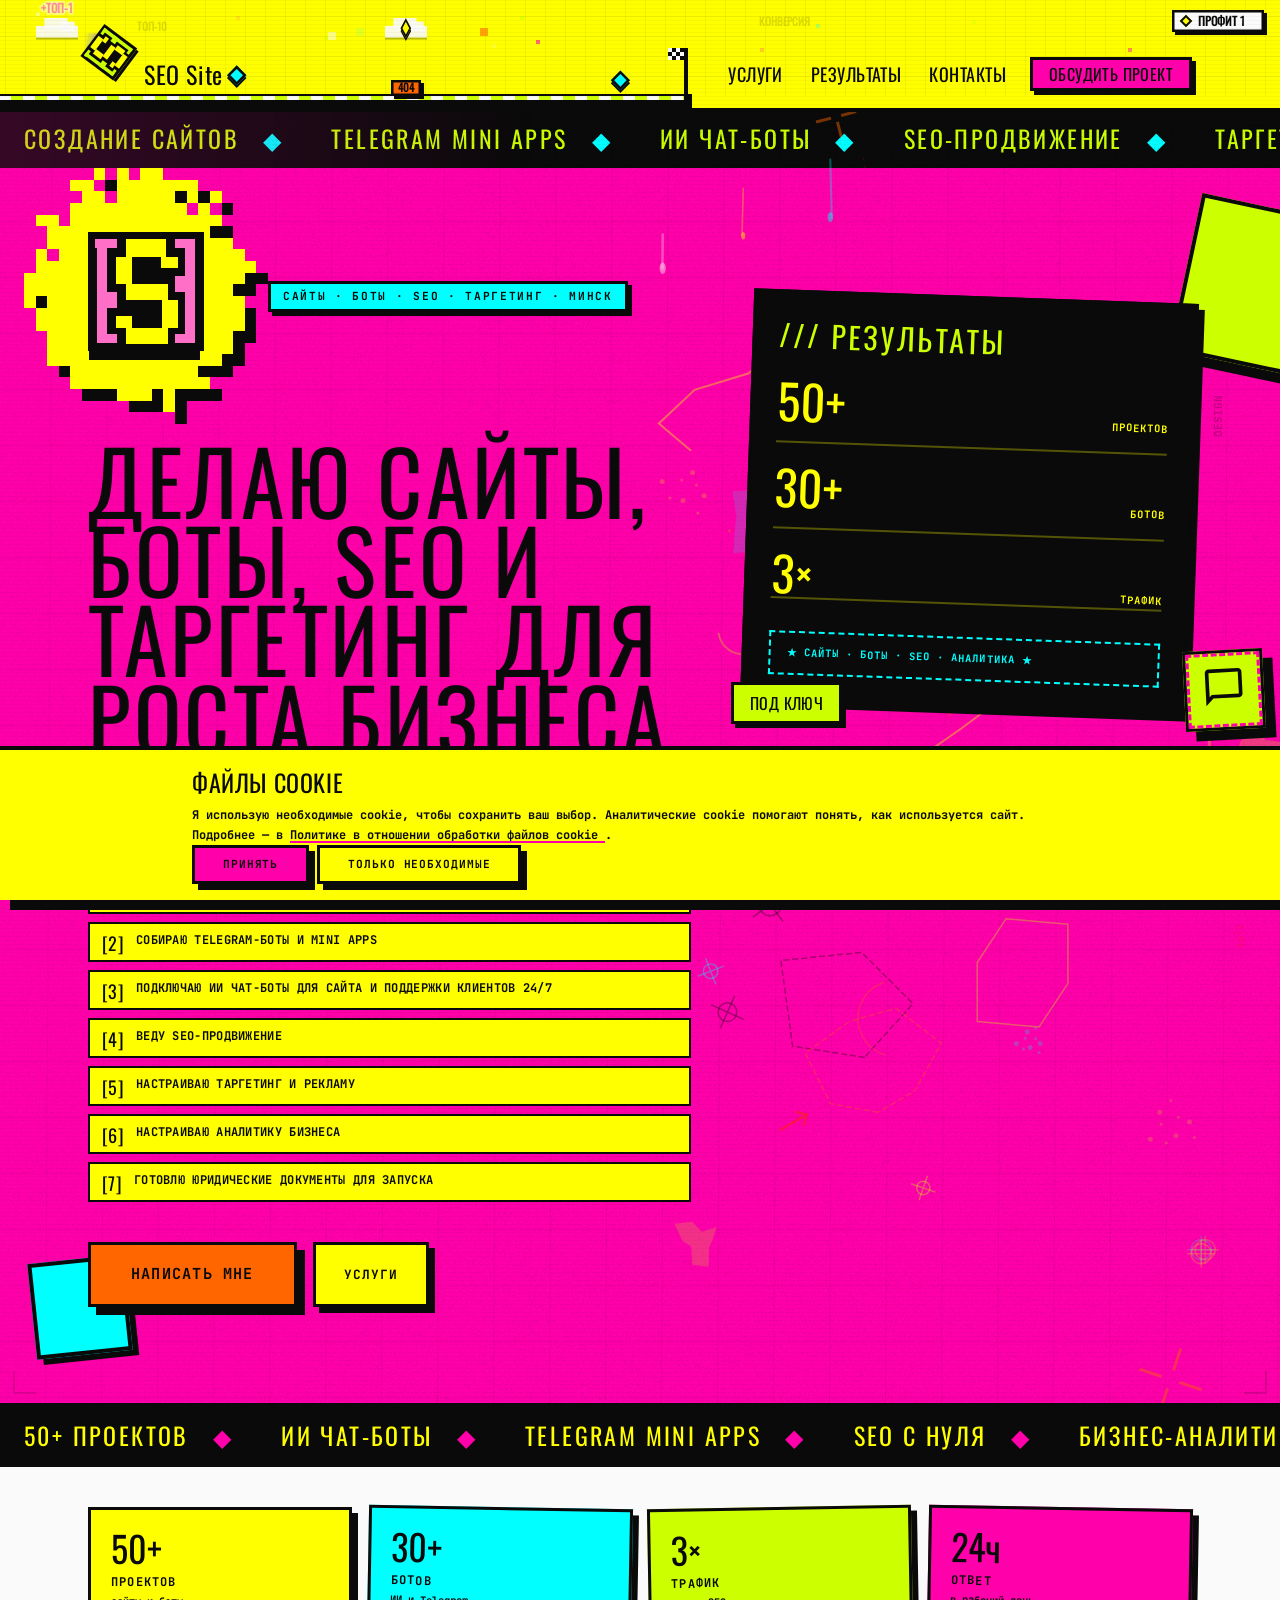
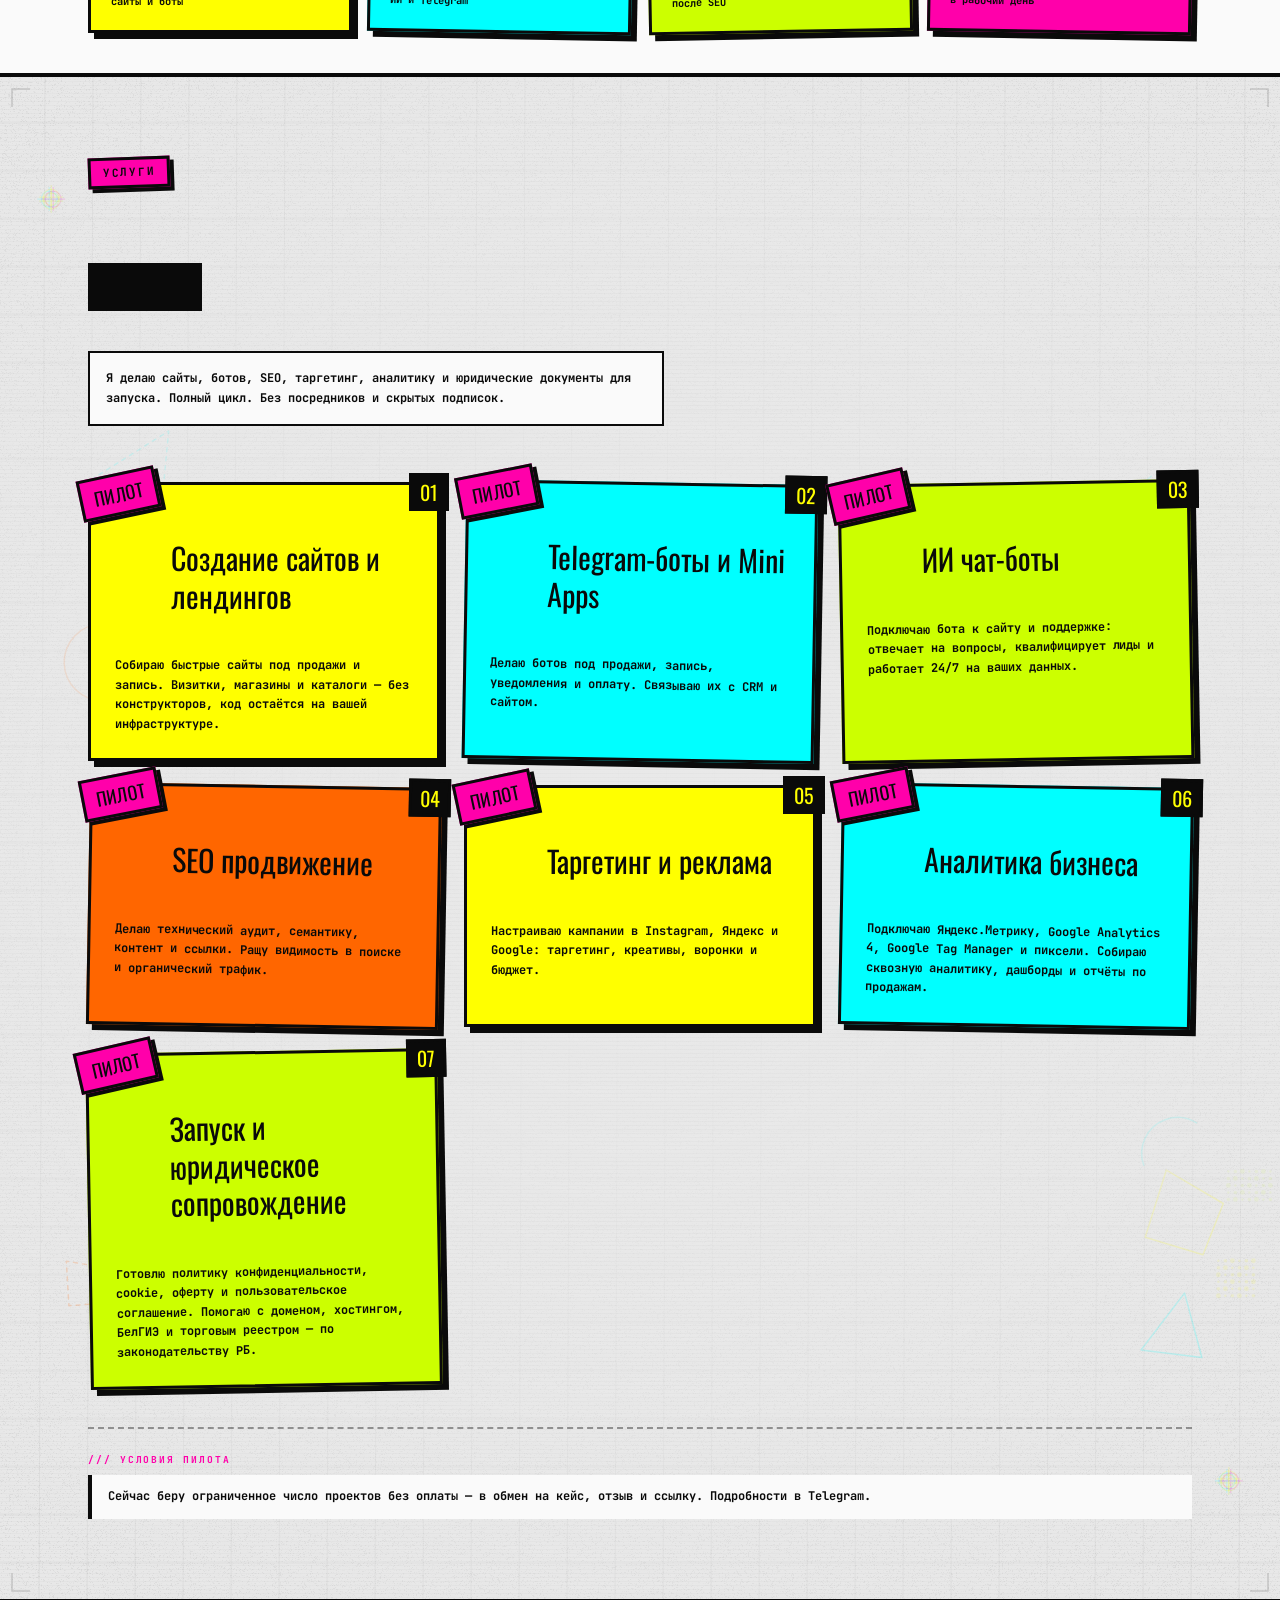
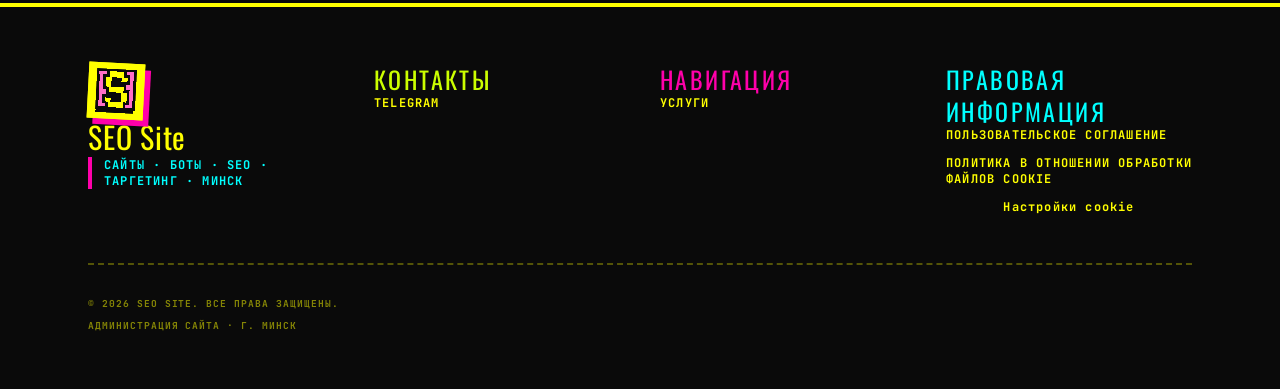
<file: index.html>
<!DOCTYPE html><html lang="ru"> <head><meta charset="UTF-8"><meta name="viewport" content="width=device-width, initial-scale=1.0"><title>SEO Site — я делаю сайты, боты и SEO в Минске</title><meta name="description" content="Я делаю сайты и лендинги в Минске, ИИ чат-боты, Telegram-боты и Mini Apps. Веду SEO-продвижение и аналитику бизнеса под ключ — без конструкторов и скрытых подписок."><link rel="canonical" href="https://seosite.by"><meta name="robots" content="index, follow"><meta name="theme-color" content="#ffff00"><meta property="og:type" content="website"><meta property="og:locale" content="ru_BY"><meta property="og:site_name" content="SEO Site"><meta property="og:url" content="https://seosite.by"><meta property="og:title" content="SEO Site — я делаю сайты, боты и SEO в Минске"><meta property="og:description" content="Я делаю сайты и лендинги в Минске, ИИ чат-боты, Telegram-боты и Mini Apps. Веду SEO-продвижение и аналитику бизнеса под ключ — без конструкторов и скрытых подписок."><meta property="og:image" content="https://seosite.by/og.png"><meta property="og:image:width" content="1200"><meta property="og:image:height" content="630"><meta property="og:image:alt" content="SEO Site — я делаю сайты, боты и SEO в Минске"><meta name="twitter:card" content="summary_large_image"><meta name="twitter:title" content="SEO Site — я делаю сайты, боты и SEO в Минске"><meta name="twitter:description" content="Я делаю сайты и лендинги в Минске, ИИ чат-боты, Telegram-боты и Mini Apps. Веду SEO-продвижение и аналитику бизнеса под ключ — без конструкторов и скрытых подписок."><meta name="twitter:image" content="https://seosite.by/og.png"><link rel="icon" href="/favicon.ico" sizes="any"><link rel="icon" type="image/svg+xml" href="/favicon.svg"><link rel="icon" type="image/png" sizes="32x32" href="/favicon-32.png"><link rel="apple-touch-icon" href="/apple-touch-icon.png"><script type="application/ld+json">{"@context":"https://schema.org","@type":"WebSite","name":"SEO Site","url":"https://seosite.by","description":"Я делаю сайты и лендинги в Минске, ИИ чат-боты, Telegram-боты и Mini Apps. Веду SEO-продвижение и аналитику бизнеса под ключ — без конструкторов и скрытых подписок.","inLanguage":"ru-BY","publisher":{"@type":"Organization","name":"SEO Site","url":"https://seosite.by"}}</script><script type="application/ld+json">{"@context":"https://schema.org","@type":"ProfessionalService","name":"SEO Site","url":"https://seosite.by","description":"Я делаю сайты и лендинги в Минске, ИИ чат-боты, Telegram-боты и Mini Apps. Веду SEO-продвижение и аналитику бизнеса под ключ — без конструкторов и скрытых подписок.","image":"https://seosite.by/og.png","address":{"@type":"PostalAddress","addressLocality":"Минск","addressCountry":"BY"},"areaServed":[{"@type":"City","name":"Минск"},{"@type":"Country","name":"Беларусь"}],"sameAs":["https://t.me/seositeby"],"knowsAbout":["создание сайтов","разработка сайтов","SEO-продвижение","ИИ чат-боты","Telegram-боты","Telegram Mini Apps","сквозная аналитика"],"hasOfferCatalog":{"@type":"OfferCatalog","name":"Услуги SEO Site","itemListElement":[{"@type":"Offer","name":"Создание сайтов и лендингов","description":"Собираю быстрые сайты под продажи и запись. Визитки, магазины и каталоги — без конструкторов, код остаётся на вашей инфраструктуре.","priceCurrency":"BYN","itemOffered":{"@type":"Service","name":"Создание сайтов и лендингов","description":"Собираю быстрые сайты под продажи и запись. Визитки, магазины и каталоги — без конструкторов, код остаётся на вашей инфраструктуре.","provider":{"@type":"ProfessionalService","name":"SEO Site"}}},{"@type":"Offer","name":"Telegram-боты и Mini Apps","description":"Делаю ботов под продажи, запись, уведомления и оплату. Связываю их с CRM и сайтом.","priceCurrency":"BYN","itemOffered":{"@type":"Service","name":"Telegram-боты и Mini Apps","description":"Делаю ботов под продажи, запись, уведомления и оплату. Связываю их с CRM и сайтом.","provider":{"@type":"ProfessionalService","name":"SEO Site"}}},{"@type":"Offer","name":"ИИ чат-боты","description":"Подключаю бота к сайту и поддержке: отвечает на вопросы, квалифицирует лиды и работает 24/7 на ваших данных.","priceCurrency":"BYN","itemOffered":{"@type":"Service","name":"ИИ чат-боты","description":"Подключаю бота к сайту и поддержке: отвечает на вопросы, квалифицирует лиды и работает 24/7 на ваших данных.","provider":{"@type":"ProfessionalService","name":"SEO Site"}}},{"@type":"Offer","name":"SEO продвижение","description":"Делаю технический аудит, семантику, контент и ссылки. Ращу видимость в поиске и органический трафик.","priceCurrency":"BYN","itemOffered":{"@type":"Service","name":"SEO продвижение","description":"Делаю технический аудит, семантику, контент и ссылки. Ращу видимость в поиске и органический трафик.","provider":{"@type":"ProfessionalService","name":"SEO Site"}}},{"@type":"Offer","name":"Таргетинг и реклама","description":"Настраиваю кампании в Instagram, Яндекс и Google: таргетинг, креативы, воронки и бюджет.","priceCurrency":"BYN","itemOffered":{"@type":"Service","name":"Таргетинг и реклама","description":"Настраиваю кампании в Instagram, Яндекс и Google: таргетинг, креативы, воронки и бюджет.","provider":{"@type":"ProfessionalService","name":"SEO Site"}}},{"@type":"Offer","name":"Аналитика бизнеса","description":"Подключаю Яндекс.Метрику, Google Analytics 4, Google Tag Manager и пиксели. Собираю сквозную аналитику, дашборды и отчёты по продажам.","priceCurrency":"BYN","itemOffered":{"@type":"Service","name":"Аналитика бизнеса","description":"Подключаю Яндекс.Метрику, Google Analytics 4, Google Tag Manager и пиксели. Собираю сквозную аналитику, дашборды и отчёты по продажам.","provider":{"@type":"ProfessionalService","name":"SEO Site"}}},{"@type":"Offer","name":"Запуск и юридическое сопровождение","description":"Готовлю политику конфиденциальности, cookie, оферту и пользовательское соглашение. Помогаю с доменом, хостингом, БелГИЭ и торговым реестром — по законодательству РБ.","priceCurrency":"BYN","itemOffered":{"@type":"Service","name":"Запуск и юридическое сопровождение","description":"Готовлю политику конфиденциальности, cookie, оферту и пользовательское соглашение. Помогаю с доменом, хостингом, БелГИЭ и торговым реестром — по законодательству РБ.","provider":{"@type":"ProfessionalService","name":"SEO Site"}}}]}}</script><style>@font-face{font-family:Oswald;font-style:normal;font-display:swap;font-weight:400;src:url(/_astro/oswald-cyrillic-400-normal.Dakd8U79.woff2) format("woff2");unicode-range:U+0301,U+0400-045F,U+0490-0491,U+04B0-04B1,U+2116}@font-face{font-family:Oswald;font-style:normal;font-display:swap;font-weight:400;src:url(/_astro/oswald-latin-400-normal.BAFo8sP8.woff2) format("woff2");unicode-range:U+0000-00FF,U+0131,U+0152-0153,U+02BB-02BC,U+02C6,U+02DA,U+02DC,U+0304,U+0308,U+0329,U+2000-206F,U+20AC,U+2122,U+2191,U+2193,U+2212,U+2215,U+FEFF,U+FFFD}@font-face{font-family:JetBrains Mono;font-style:normal;font-display:swap;font-weight:400;src:url(/_astro/jetbrains-mono-cyrillic-400-normal.BEIGL1Tu.woff2) format("woff2");unicode-range:U+0301,U+0400-045F,U+0490-0491,U+04B0-04B1,U+2116}@font-face{font-family:JetBrains Mono;font-style:normal;font-display:swap;font-weight:400;src:url(/_astro/jetbrains-mono-latin-400-normal.V6pRDFza.woff2) format("woff2");unicode-range:U+0000-00FF,U+0131,U+0152-0153,U+02BB-02BC,U+02C6,U+02DA,U+02DC,U+0304,U+0308,U+0329,U+2000-206F,U+20AC,U+2122,U+2191,U+2193,U+2212,U+2215,U+FEFF,U+FFFD}</style><link rel="preload" href="/_astro/oswald-cyrillic-400-normal.Dakd8U79.woff2" as="font" type="font/woff2" crossorigin><link rel="preload" href="/_astro/oswald-latin-400-normal.BAFo8sP8.woff2" as="font" type="font/woff2" crossorigin><link rel="preload" href="/_astro/jetbrains-mono-cyrillic-400-normal.BEIGL1Tu.woff2" as="font" type="font/woff2" crossorigin><link rel="preload" href="/_astro/jetbrains-mono-latin-400-normal.V6pRDFza.woff2" as="font" type="font/woff2" crossorigin><style>*,:before,:after{--tw-translate-x:0;--tw-translate-y:0;--tw-rotate:0;--tw-skew-x:0;--tw-skew-y:0;--tw-scale-x:1;--tw-scale-y:1;--tw-pan-x: ;--tw-pan-y: ;--tw-pinch-zoom: ;--tw-ring-offset-shadow:0 0 #0000;--tw-ring-shadow:0 0 #0000;--tw-shadow:0 0 #0000;--tw-shadow-colored:0 0 #0000;--tw-contain-size: ;--tw-contain-layout: ;--tw-contain-paint: ;--tw-contain-style: }*,:before,:after{box-sizing:border-box;border-width:0;border-style:solid;border-color:#e5e7eb}:before,:after{--tw-content:""}html{line-height:1.5;-webkit-text-size-adjust:100%;-moz-tab-size:4;-o-tab-size:4;tab-size:4;font-family:JetBrains Mono,Courier New,monospace;font-feature-settings:normal;font-variation-settings:normal;-webkit-tap-highlight-color:transparent}body{margin:0;line-height:inherit}h1{font-size:inherit;font-weight:inherit}a{color:inherit;text-decoration:inherit}button{font-family:inherit;font-feature-settings:inherit;font-variation-settings:inherit;font-size:100%;font-weight:inherit;line-height:inherit;letter-spacing:inherit;color:inherit;margin:0;padding:0}button{text-transform:none}button{-webkit-appearance:button;background-color:transparent;background-image:none}h1,p{margin:0}ul{list-style:none;margin:0;padding:0}button{cursor:pointer}img,canvas{display:block;vertical-align:middle}img{max-width:100%;height:auto}.pointer-events-none{pointer-events:none}.fixed{position:fixed}.absolute{position:absolute}.relative{position:relative}.sticky{position:sticky}.inset-0{inset:0}.-bottom-4{bottom:-1rem}.-left-4{left:-1rem}.-right-16{right:-4rem}.bottom-12{bottom:3rem}.left-8{left:2rem}.top-0{top:0}.top-24{top:6rem}.z-10{z-index:10}.z-50{z-index:50}.z-\[60\]{z-index:60}.mx-auto{margin-left:auto;margin-right:auto}.mb-14{margin-bottom:3.5rem}.ml-auto{margin-left:auto}.mt-0\.5{margin-top:.125rem}.mt-10{margin-top:2.5rem}.mt-6{margin-top:1.5rem}.mt-8{margin-top:2rem}.mt-auto{margin-top:auto}.block{display:block}.flex{display:flex}.grid{display:grid}.hidden{display:none}.h-10{height:2.5rem}.h-11{height:2.75rem}.h-24{height:6rem}.h-40{height:10rem}.h-9{height:2.25rem}.h-\[3px\]{height:3px}.h-full{height:100%}.min-h-\[112px\]{min-height:112px}.w-10{width:2.5rem}.w-11{width:2.75rem}.w-24{width:6rem}.w-4{width:1rem}.w-40{width:10rem}.w-9{width:2.25rem}.w-auto{width:auto}.w-full{width:100%}.max-w-6xl{max-width:72rem}.max-w-lg{max-width:32rem}.max-w-none{max-width:none}.shrink-0{flex-shrink:0}.-rotate-1{--tw-rotate:-1deg;transform:translate(var(--tw-translate-x),var(--tw-translate-y)) rotate(var(--tw-rotate)) skew(var(--tw-skew-x)) skewY(var(--tw-skew-y)) scaleX(var(--tw-scale-x)) scaleY(var(--tw-scale-y))}.-rotate-6{--tw-rotate:-6deg;transform:translate(var(--tw-translate-x),var(--tw-translate-y)) rotate(var(--tw-rotate)) skew(var(--tw-skew-x)) skewY(var(--tw-skew-y)) scaleX(var(--tw-scale-x)) scaleY(var(--tw-scale-y))}.rotate-1{--tw-rotate:1deg;transform:translate(var(--tw-translate-x),var(--tw-translate-y)) rotate(var(--tw-rotate)) skew(var(--tw-skew-x)) skewY(var(--tw-skew-y)) scaleX(var(--tw-scale-x)) scaleY(var(--tw-scale-y))}.rotate-12{--tw-rotate:12deg;transform:translate(var(--tw-translate-x),var(--tw-translate-y)) rotate(var(--tw-rotate)) skew(var(--tw-skew-x)) skewY(var(--tw-skew-y)) scaleX(var(--tw-scale-x)) scaleY(var(--tw-scale-y))}.rotate-2{--tw-rotate:2deg;transform:translate(var(--tw-translate-x),var(--tw-translate-y)) rotate(var(--tw-rotate)) skew(var(--tw-skew-x)) skewY(var(--tw-skew-y)) scaleX(var(--tw-scale-x)) scaleY(var(--tw-scale-y))}.touch-manipulation{touch-action:manipulation}.flex-col{flex-direction:column}.flex-wrap{flex-wrap:wrap}.items-start{align-items:flex-start}.items-end{align-items:flex-end}.items-center{align-items:center}.justify-center{justify-content:center}.justify-between{justify-content:space-between}.gap-0{gap:0px}.gap-1{gap:.25rem}.gap-10{gap:2.5rem}.gap-16{gap:4rem}.gap-2{gap:.5rem}.gap-3{gap:.75rem}.gap-4{gap:1rem}.gap-6{gap:1.5rem}.gap-\[5px\]{gap:5px}.space-y-2>:not([hidden])~:not([hidden]){--tw-space-y-reverse:0;margin-top:calc(.5rem * calc(1 - var(--tw-space-y-reverse)));margin-bottom:calc(.5rem * var(--tw-space-y-reverse))}.space-y-4>:not([hidden])~:not([hidden]){--tw-space-y-reverse:0;margin-top:calc(1rem * calc(1 - var(--tw-space-y-reverse)));margin-bottom:calc(1rem * var(--tw-space-y-reverse))}.space-y-5>:not([hidden])~:not([hidden]){--tw-space-y-reverse:0;margin-top:calc(1.25rem * calc(1 - var(--tw-space-y-reverse)));margin-bottom:calc(1.25rem * var(--tw-space-y-reverse))}.overflow-hidden{overflow:hidden}.border-0{border-width:0px}.border-2{border-width:2px}.border-3{border-width:3px}.border-4{border-width:4px}.border-b-2{border-bottom-width:2px}.border-b-4{border-bottom-width:4px}.border-l-4{border-left-width:4px}.border-dashed{border-style:dashed}.border-acid-cyan{--tw-border-opacity:1;border-color:rgb(0 255 255 / var(--tw-border-opacity, 1))}.border-acid-yellow\/30{border-color:#ffff004d}.border-brutal-black{--tw-border-opacity:1;border-color:rgb(10 10 10 / var(--tw-border-opacity, 1))}.border-transparent{border-color:transparent}.\!bg-acid-cyan{--tw-bg-opacity:1 !important;background-color:rgb(0 255 255 / var(--tw-bg-opacity, 1))!important}.bg-acid-cyan{--tw-bg-opacity:1;background-color:rgb(0 255 255 / var(--tw-bg-opacity, 1))}.bg-acid-lime{--tw-bg-opacity:1;background-color:rgb(204 255 0 / var(--tw-bg-opacity, 1))}.bg-acid-pink{--tw-bg-opacity:1;background-color:rgb(255 0 170 / var(--tw-bg-opacity, 1))}.bg-acid-yellow{--tw-bg-opacity:1;background-color:rgb(255 255 0 / var(--tw-bg-opacity, 1))}.bg-brutal-black{--tw-bg-opacity:1;background-color:rgb(10 10 10 / var(--tw-bg-opacity, 1))}.bg-brutal-white{--tw-bg-opacity:1;background-color:rgb(250 250 250 / var(--tw-bg-opacity, 1))}.bg-brutal-white\/60{background-color:#fafafa99}.p-6{padding:1.5rem}.px-2\.5{padding-left:.625rem;padding-right:.625rem}.px-3{padding-left:.75rem;padding-right:.75rem}.px-4{padding-left:1rem;padding-right:1rem}.px-5{padding-left:1.25rem;padding-right:1.25rem}.px-6{padding-left:1.5rem;padding-right:1.5rem}.py-1{padding-top:.25rem;padding-bottom:.25rem}.py-1\.5{padding-top:.375rem;padding-bottom:.375rem}.py-2{padding-top:.5rem;padding-bottom:.5rem}.py-2\.5{padding-top:.625rem;padding-bottom:.625rem}.py-3{padding-top:.75rem;padding-bottom:.75rem}.py-4{padding-top:1rem;padding-bottom:1rem}.pb-0{padding-bottom:0}.pb-10{padding-bottom:2.5rem}.pb-14{padding-bottom:3.5rem}.pb-3{padding-bottom:.75rem}.pb-4{padding-bottom:1rem}.pl-4{padding-left:1rem}.pt-20{padding-top:5rem}.pt-6{padding-top:1.5rem}.pt-8{padding-top:2rem}.font-display{font-family:Oswald,Impact,sans-serif}.text-2xl{font-size:1.5rem;line-height:2rem}.text-3xl{font-size:1.875rem;line-height:2.25rem}.text-4xl{font-size:2.25rem;line-height:2.5rem}.text-5xl{font-size:3rem;line-height:1}.text-\[0\.65rem\]{font-size:.65rem}.text-\[clamp\(3rem\,8vw\,5\.5rem\)\]{font-size:clamp(3rem,8vw,5.5rem)}.text-base{font-size:1rem;line-height:1.5rem}.text-lg{font-size:1.125rem;line-height:1.75rem}.text-sm{font-size:.875rem;line-height:1.25rem}.text-xl{font-size:1.25rem;line-height:1.75rem}.text-xs{font-size:.75rem;line-height:1rem}.font-bold{font-weight:700}.uppercase{text-transform:uppercase}.leading-\[0\.9\]{line-height:.9}.leading-none{line-height:1}.leading-relaxed{line-height:1.625}.tracking-wide{letter-spacing:.025em}.tracking-widest{letter-spacing:.1em}.text-acid-cyan{color:#0ff}.text-acid-lime{color:#cf0}.text-acid-yellow{color:#ff0}.text-brutal-black{color:#0a0a0a}.shadow-brutal{--tw-shadow:6px 6px 0 0 #0A0A0A;--tw-shadow-colored:6px 6px 0 0 var(--tw-shadow-color);box-shadow:var(--tw-ring-offset-shadow, 0 0 #0000),var(--tw-ring-shadow, 0 0 #0000),var(--tw-shadow)}.shadow-brutal-lg{--tw-shadow:10px 10px 0 0 #0A0A0A;--tw-shadow-colored:10px 10px 0 0 var(--tw-shadow-color);box-shadow:var(--tw-ring-offset-shadow, 0 0 #0000),var(--tw-ring-shadow, 0 0 #0000),var(--tw-shadow)}.shadow-brutal-sm{--tw-shadow:4px 4px 0 0 #0A0A0A;--tw-shadow-colored:4px 4px 0 0 var(--tw-shadow-color);box-shadow:var(--tw-ring-offset-shadow, 0 0 #0000),var(--tw-ring-shadow, 0 0 #0000),var(--tw-shadow)}.transition-colors{transition-property:color,background-color,border-color,text-decoration-color,fill,stroke;transition-timing-function:cubic-bezier(.4,0,.2,1);transition-duration:.15s}.transition-transform{transition-property:transform;transition-timing-function:cubic-bezier(.4,0,.2,1);transition-duration:.15s}.hover\:-translate-y-0\.5:hover{--tw-translate-y:-.125rem;transform:translate(var(--tw-translate-x),var(--tw-translate-y)) rotate(var(--tw-rotate)) skew(var(--tw-skew-x)) skewY(var(--tw-skew-y)) scaleX(var(--tw-scale-x)) scaleY(var(--tw-scale-y))}.hover\:border-brutal-black:hover{--tw-border-opacity:1;border-color:rgb(10 10 10 / var(--tw-border-opacity, 1))}.hover\:bg-brutal-white:hover{--tw-bg-opacity:1;background-color:rgb(250 250 250 / var(--tw-bg-opacity, 1))}@media(min-width:640px){.sm\:-mt-8{margin-top:-2rem}.sm\:block{display:block}.sm\:h-28{height:7rem}.sm\:gap-3{gap:.75rem}.sm\:p-8{padding:2rem}.sm\:px-6{padding-left:1.5rem;padding-right:1.5rem}.sm\:py-20{padding-top:5rem;padding-bottom:5rem}.sm\:text-2xl{font-size:1.5rem;line-height:2rem}.sm\:text-base{font-size:1rem;line-height:1.5rem}}@media(min-width:768px){.md\:flex{display:flex}.md\:hidden{display:none}}@media(min-width:1024px){.lg\:mb-20{margin-bottom:5rem}.lg\:mt-8{margin-top:2rem}.lg\:block{display:block}.lg\:h-32{height:8rem}.lg\:grid-cols-\[1\.15fr_0\.85fr\]{grid-template-columns:1.15fr .85fr}.lg\:gap-14{gap:3.5rem}.lg\:py-24{padding-top:6rem;padding-bottom:6rem}}html{scroll-padding-top:var(--header-offset, 4.5rem)}body{cursor:url(/cursors/cursor-default.svg) 6 3,default;background-image:linear-gradient(#0a0a0a12 1px,transparent 1px),linear-gradient(90deg,#0a0a0a12 1px,transparent 1px);background-size:32px 32px}a,button{cursor:url(/cursors/cursor-pointer.svg) 6 3,pointer}h1{font-family:Oswald,Impact,sans-serif;font-weight:400;letter-spacing:.04em;text-transform:uppercase}.font-display{font-weight:400}.section-tag{display:inline-block;border:3px solid #0a0a0a;background:#ff0;padding:.25rem .75rem;font-size:.7rem;font-weight:700;text-transform:uppercase;letter-spacing:.15em;box-shadow:4px 4px #0a0a0a;transform:rotate(-2deg)}.btn-brutal{display:inline-flex;align-items:center;justify-content:center;gap:.5rem;border:3px solid #0a0a0a;background:#f0a;padding:.875rem 1.75rem;font-size:.8rem;font-weight:700;text-transform:uppercase;letter-spacing:.08em;color:#0a0a0a;box-shadow:6px 6px #0a0a0a;transition:transform .1s ease,box-shadow .1s ease;cursor:url(/cursors/cursor-pointer.svg) 6 3,pointer}@media(hover:hover)and (pointer:fine){.btn-brutal:hover{transform:translate(3px,3px);box-shadow:3px 3px #0a0a0a}}.btn-brutal:focus-visible{outline:3px dashed #00ffff;outline-offset:4px}.btn-brutal-outline{display:inline-flex;align-items:center;justify-content:center;gap:.5rem;border:3px solid #0a0a0a;background:#ff0;padding:.875rem 1.75rem;font-size:.8rem;font-weight:700;text-transform:uppercase;letter-spacing:.08em;color:#0a0a0a;box-shadow:6px 6px #0a0a0a;transition:transform .1s ease,box-shadow .1s ease;cursor:url(/cursors/cursor-pointer.svg) 6 3,pointer}@media(hover:hover)and (pointer:fine){.btn-brutal-outline:hover{background:#cf0;transform:translate(3px,3px);box-shadow:3px 3px #0a0a0a}}.btn-brutal-outline:focus-visible{outline:3px dashed #ff00aa;outline-offset:4px}.brutal-card{border:3px solid #0a0a0a;box-shadow:6px 6px #0a0a0a}.marquee-track-reverse{display:flex;width:-moz-max-content;width:max-content;animation:marquee-reverse 18s linear infinite}@keyframes marquee-reverse{0%{transform:translate(-50%)}to{transform:translate(0)}}@media(prefers-reduced-motion:reduce){body{cursor:auto}.marquee-track-reverse{animation:none}.btn-brutal:hover,.btn-brutal-outline:hover{transform:none;box-shadow:6px 6px #0a0a0a}}#header-logo-mark{transition:opacity .6s ease}@media(prefers-reduced-motion:reduce){#header-logo-mark{transition:none}}.hero-enter[data-astro-cid-bbe6dxrz]{opacity:0;transform:translateY(20px) rotate(-2deg);animation:hero-pop .5s cubic-bezier(.68,-.55,.27,1.55) forwards;animation-delay:var(--delay, 0ms)}@keyframes hero-pop{to{opacity:1;transform:translateY(0) rotate(0)}}.hero-cta[data-astro-cid-bbe6dxrz]{background:#f60;padding:1.125rem 2.5rem;font-size:.95rem;box-shadow:8px 8px #0a0a0a;animation:hero-cta-wiggle 3.5s ease-in-out infinite}@media(hover:hover)and (pointer:fine){.hero-cta[data-astro-cid-bbe6dxrz]:hover{animation-play-state:paused;transform:translate(3px,3px);box-shadow:5px 5px #0a0a0a}}@keyframes hero-cta-wiggle{0%,82%,to{transform:rotate(0)}84%{transform:rotate(-4deg) translate(-3px)}86%{transform:rotate(4deg) translate(3px)}88%{transform:rotate(-3deg) translate(-2px)}90%{transform:rotate(3deg) translate(2px)}92%{transform:rotate(-2deg)}94%{transform:rotate(2deg)}}@media(prefers-reduced-motion:reduce){.hero-enter[data-astro-cid-bbe6dxrz]{opacity:1;transform:none;animation:none}.hero-cta[data-astro-cid-bbe6dxrz]{animation:none}}</style><link rel="preload" href="/_astro/cookies.HTUyY1E0.css" onload="this.onload=null;this.rel='stylesheet'" as="style"><noscript><link rel="stylesheet" href="/_astro/cookies.HTUyY1E0.css"></noscript>
</head> <body class="min-h-screen bg-brutal-gray font-sans text-brutal-black antialiased">  <header class="header-pending relative sticky top-0 z-50 flex min-h-[112px] items-end overflow-hidden border-b-4 border-brutal-black bg-acid-yellow" id="site-header" data-beasties-container> <canvas id="header-canvas" class="pointer-events-none absolute inset-0 h-full w-full" aria-hidden="true"></canvas> <div class="relative z-10 mx-auto flex w-full max-w-6xl items-center px-4 pb-3 pt-8 sm:px-6"> <a href="/" class="group flex items-center gap-3"> <span id="header-logo-mark" class="flex h-11 w-11 shrink-0 items-center justify-center" aria-hidden="true"> <!-- статичный логотип виден сразу; когда игра проявилась, её персонаж рисуется на этом месте --> <img src="/logo.svg" alt width="40" height="44" class="h-11 w-auto" decoding="async"> </span> <span class="font-display text-xl leading-none tracking-wide text-brutal-black sm:text-2xl">SEO Site</span> </a> <!-- навигация: игра в шапке заканчивается перед этим блоком (см. trackEnd в header-canvas.ts) --> <nav id="site-nav" class="ml-auto flex items-center gap-2 pl-4 sm:gap-3" aria-label="Основная навигация"> <ul class="hidden items-center gap-1 md:flex"> <li> <a href="/#services" class="block border-2 border-transparent px-2.5 py-1 font-display text-lg uppercase leading-none tracking-wide text-brutal-black transition-colors hover:border-brutal-black hover:bg-brutal-white"> Услуги </a> </li><li> <a href="/#results" class="block border-2 border-transparent px-2.5 py-1 font-display text-lg uppercase leading-none tracking-wide text-brutal-black transition-colors hover:border-brutal-black hover:bg-brutal-white"> Результаты </a> </li><li> <a href="/#contacts" class="block border-2 border-transparent px-2.5 py-1 font-display text-lg uppercase leading-none tracking-wide text-brutal-black transition-colors hover:border-brutal-black hover:bg-brutal-white"> Контакты </a> </li> </ul> <a href="https://t.me/seositeby" target="_blank" rel="noopener noreferrer" class="hidden border-3 border-brutal-black bg-acid-pink px-4 py-1.5 font-display text-base uppercase leading-none tracking-wide text-brutal-black shadow-brutal-sm transition-transform hover:-translate-y-0.5 sm:block">
Обсудить проект
</a> <button type="button" id="nav-toggle" class="flex h-9 w-9 flex-col items-center justify-center gap-[5px] border-3 border-brutal-black bg-brutal-white shadow-brutal-sm md:hidden" aria-label="Открыть меню" aria-expanded="false" aria-controls="mobile-nav"> <span class="block h-[3px] w-4 bg-brutal-black"></span> <span class="block h-[3px] w-4 bg-brutal-black"></span> <span class="block h-[3px] w-4 bg-brutal-black"></span> </button> </nav> </div> <!-- мобильное меню на весь экран --> <div id="mobile-nav" class="fixed inset-0 z-[60] hidden flex-col bg-acid-yellow px-6 pb-10 pt-6 md:hidden" role="dialog" aria-modal="true" aria-label="Меню"> <div class="flex items-center justify-between border-b-4 border-brutal-black pb-4"> <span class="font-display text-2xl uppercase tracking-wide">Меню</span> <button type="button" id="nav-close" class="flex h-10 w-10 items-center justify-center border-3 border-brutal-black bg-brutal-white font-display text-2xl leading-none shadow-brutal-sm" aria-label="Закрыть меню">
✕
</button> </div> <ul class="mt-8 space-y-4"> <li> <a href="/#services" data-nav-link class="block border-4 border-brutal-black px-5 py-4 font-display text-4xl uppercase leading-none shadow-brutal bg-acid-cyan -rotate-1"> Услуги </a> </li><li> <a href="/#results" data-nav-link class="block border-4 border-brutal-black px-5 py-4 font-display text-4xl uppercase leading-none shadow-brutal bg-acid-lime rotate-1"> Результаты </a> </li><li> <a href="/#contacts" data-nav-link class="block border-4 border-brutal-black px-5 py-4 font-display text-4xl uppercase leading-none shadow-brutal bg-acid-pink -rotate-1"> Контакты </a> </li> </ul> <a href="https://t.me/seositeby" target="_blank" rel="noopener noreferrer" class="mt-auto block border-4 border-brutal-black bg-brutal-black px-5 py-4 text-center font-display text-2xl uppercase text-acid-yellow shadow-brutal">
Обсудить проект в Telegram
</a> </div> </header> <script type="module">const n=document.getElementById("nav-toggle"),l=document.getElementById("nav-close"),t=document.getElementById("mobile-nav");function s(e){!t||!n||(t.classList.toggle("hidden",!e),t.classList.toggle("flex",e),n.setAttribute("aria-expanded",String(e)),document.documentElement.style.overflow=e?"hidden":"",document.documentElement.classList.toggle("nav-open",e),e?l?.focus():n.focus())}n?.addEventListener("click",()=>s(!0));l?.addEventListener("click",()=>s(!1));t?.querySelectorAll("[data-nav-link]").forEach(e=>e.addEventListener("click",()=>s(!1)));document.addEventListener("keydown",e=>{e.key==="Escape"&&t&&!t.classList.contains("hidden")&&s(!1)});</script>  <main> <section class="relative overflow-hidden border-b-4 border-brutal-black bg-acid-pink text-brutal-black" data-beasties-container data-astro-cid-bbe6dxrz> <div class="overflow-hidden border-b-4 border-brutal-black bg-brutal-black py-2.5" data-astro-cid-bbe6dxrz> <div class="marquee-track-reverse gap-0" data-astro-cid-bbe6dxrz> <span class="flex shrink-0 items-center gap-6 px-6 font-display text-xl tracking-widest text-acid-lime sm:text-2xl" data-astro-cid-bbe6dxrz> СОЗДАНИЕ САЙТОВ <span class="text-acid-cyan" data-astro-cid-bbe6dxrz>◆</span> </span><span class="flex shrink-0 items-center gap-6 px-6 font-display text-xl tracking-widest text-acid-lime sm:text-2xl" data-astro-cid-bbe6dxrz> TELEGRAM MINI APPS <span class="text-acid-cyan" data-astro-cid-bbe6dxrz>◆</span> </span><span class="flex shrink-0 items-center gap-6 px-6 font-display text-xl tracking-widest text-acid-lime sm:text-2xl" data-astro-cid-bbe6dxrz> ИИ ЧАТ-БОТЫ <span class="text-acid-cyan" data-astro-cid-bbe6dxrz>◆</span> </span><span class="flex shrink-0 items-center gap-6 px-6 font-display text-xl tracking-widest text-acid-lime sm:text-2xl" data-astro-cid-bbe6dxrz> SEO-ПРОДВИЖЕНИЕ <span class="text-acid-cyan" data-astro-cid-bbe6dxrz>◆</span> </span><span class="flex shrink-0 items-center gap-6 px-6 font-display text-xl tracking-widest text-acid-lime sm:text-2xl" data-astro-cid-bbe6dxrz> ТАРГЕТИНГ И РЕКЛАМА <span class="text-acid-cyan" data-astro-cid-bbe6dxrz>◆</span> </span><span class="flex shrink-0 items-center gap-6 px-6 font-display text-xl tracking-widest text-acid-lime sm:text-2xl" data-astro-cid-bbe6dxrz> БИЗНЕС-АНАЛИТИКА <span class="text-acid-cyan" data-astro-cid-bbe6dxrz>◆</span> </span><span class="flex shrink-0 items-center gap-6 px-6 font-display text-xl tracking-widest text-acid-lime sm:text-2xl" data-astro-cid-bbe6dxrz> БЕЗ ПОДПИСОК <span class="text-acid-cyan" data-astro-cid-bbe6dxrz>◆</span> </span><span class="flex shrink-0 items-center gap-6 px-6 font-display text-xl tracking-widest text-acid-lime sm:text-2xl" data-astro-cid-bbe6dxrz> СВОЙ КОД <span class="text-acid-cyan" data-astro-cid-bbe6dxrz>◆</span> </span><span class="flex shrink-0 items-center gap-6 px-6 font-display text-xl tracking-widest text-acid-lime sm:text-2xl" data-astro-cid-bbe6dxrz> МИНСК · БЕЛАРУСЬ <span class="text-acid-cyan" data-astro-cid-bbe6dxrz>◆</span> </span><span class="flex shrink-0 items-center gap-6 px-6 font-display text-xl tracking-widest text-acid-lime sm:text-2xl" data-astro-cid-bbe6dxrz> СОЗДАНИЕ САЙТОВ <span class="text-acid-cyan" data-astro-cid-bbe6dxrz>◆</span> </span><span class="flex shrink-0 items-center gap-6 px-6 font-display text-xl tracking-widest text-acid-lime sm:text-2xl" data-astro-cid-bbe6dxrz> TELEGRAM MINI APPS <span class="text-acid-cyan" data-astro-cid-bbe6dxrz>◆</span> </span><span class="flex shrink-0 items-center gap-6 px-6 font-display text-xl tracking-widest text-acid-lime sm:text-2xl" data-astro-cid-bbe6dxrz> ИИ ЧАТ-БОТЫ <span class="text-acid-cyan" data-astro-cid-bbe6dxrz>◆</span> </span><span class="flex shrink-0 items-center gap-6 px-6 font-display text-xl tracking-widest text-acid-lime sm:text-2xl" data-astro-cid-bbe6dxrz> SEO-ПРОДВИЖЕНИЕ <span class="text-acid-cyan" data-astro-cid-bbe6dxrz>◆</span> </span><span class="flex shrink-0 items-center gap-6 px-6 font-display text-xl tracking-widest text-acid-lime sm:text-2xl" data-astro-cid-bbe6dxrz> ТАРГЕТИНГ И РЕКЛАМА <span class="text-acid-cyan" data-astro-cid-bbe6dxrz>◆</span> </span><span class="flex shrink-0 items-center gap-6 px-6 font-display text-xl tracking-widest text-acid-lime sm:text-2xl" data-astro-cid-bbe6dxrz> БИЗНЕС-АНАЛИТИКА <span class="text-acid-cyan" data-astro-cid-bbe6dxrz>◆</span> </span><span class="flex shrink-0 items-center gap-6 px-6 font-display text-xl tracking-widest text-acid-lime sm:text-2xl" data-astro-cid-bbe6dxrz> БЕЗ ПОДПИСОК <span class="text-acid-cyan" data-astro-cid-bbe6dxrz>◆</span> </span><span class="flex shrink-0 items-center gap-6 px-6 font-display text-xl tracking-widest text-acid-lime sm:text-2xl" data-astro-cid-bbe6dxrz> СВОЙ КОД <span class="text-acid-cyan" data-astro-cid-bbe6dxrz>◆</span> </span><span class="flex shrink-0 items-center gap-6 px-6 font-display text-xl tracking-widest text-acid-lime sm:text-2xl" data-astro-cid-bbe6dxrz> МИНСК · БЕЛАРУСЬ <span class="text-acid-cyan" data-astro-cid-bbe6dxrz>◆</span> </span> </div> </div> <canvas id="hero-canvas" class="pointer-events-none absolute inset-0 h-full w-full" aria-hidden="true"></canvas> <div class="pointer-events-none absolute -right-16 top-24 hidden h-40 w-40 rotate-12 border-4 border-brutal-black bg-acid-lime shadow-brutal-lg lg:block" data-astro-cid-bbe6dxrz></div> <div class="pointer-events-none absolute bottom-12 left-8 h-24 w-24 -rotate-6 border-4 border-brutal-black bg-acid-cyan shadow-brutal lg:block" data-astro-cid-bbe6dxrz></div> <div class="relative mx-auto max-w-6xl px-4 pb-14 pt-20 sm:px-6 sm:py-20 lg:py-24" data-astro-cid-bbe6dxrz> <div class="grid items-start gap-10 lg:grid-cols-[1.15fr_0.85fr] lg:gap-14" data-astro-cid-bbe6dxrz> <div data-astro-cid-bbe6dxrz> <div class="mb-14 flex items-center gap-16 sm:-mt-8 lg:mb-20" data-astro-cid-bbe6dxrz> <div class="hero-enter relative shrink-0" style="--delay: 0ms" data-astro-cid-bbe6dxrz> <!-- пиксельная жёлтая подложка, логотип ровно по центру пятна --> <img src="/logo-bg.svg" alt aria-hidden="true" width="21" height="22" class="pointer-events-none absolute max-w-none select-none" style="left: -55%; top: -50%; width: 210%; height: 200%;" decoding="async" data-astro-cid-bbe6dxrz> <img src="/logo.svg" alt="Логотип seosite.by" width="80" height="88" class="relative h-24 w-auto sm:h-28 lg:h-32" decoding="async" data-astro-cid-bbe6dxrz> </div> <p class="hero-enter section-tag !bg-acid-cyan" style="--delay: 0ms" data-astro-cid-bbe6dxrz> Сайты · Боты · SEO · Таргетинг · Минск </p> </div> <h1 class="hero-enter mt-6 font-display text-[clamp(3rem,8vw,5.5rem)] leading-[0.9] text-brutal-black" style="--delay: 80ms" data-astro-cid-bbe6dxrz> Делаю сайты, боты, SEO и таргетинг для роста бизнеса </h1> <p class="hero-enter mt-6 max-w-lg border-l-4 border-brutal-black bg-brutal-white/60 py-2 pl-4 text-sm font-bold leading-relaxed" style="--delay: 160ms" data-astro-cid-bbe6dxrz> Я разрабатываю сайты в Минске, ИИ-ассистентов и Telegram Mini Apps. Сам веду SEO, таргетинг и аналитику — под ключ. </p> <ul class="mt-8 space-y-2" data-astro-cid-bbe6dxrz> <li class="hero-enter flex items-start gap-3 border-2 border-brutal-black bg-acid-yellow px-3 py-2 text-xs font-bold uppercase tracking-wide" style="--delay: 240ms; transform: rotate(-0.5deg)" data-astro-cid-bbe6dxrz> <span class="mt-0.5 shrink-0 font-display text-lg leading-none text-brutal-black" data-astro-cid-bbe6dxrz>
[1]
</span> Делаю сайты и лендинги с быстрой загрузкой под продажи и запись </li><li class="hero-enter flex items-start gap-3 border-2 border-brutal-black bg-acid-yellow px-3 py-2 text-xs font-bold uppercase tracking-wide" style="--delay: 300ms; transform: rotate(0.5deg)" data-astro-cid-bbe6dxrz> <span class="mt-0.5 shrink-0 font-display text-lg leading-none text-brutal-black" data-astro-cid-bbe6dxrz>
[2]
</span> Собираю Telegram-боты и Mini Apps </li><li class="hero-enter flex items-start gap-3 border-2 border-brutal-black bg-acid-yellow px-3 py-2 text-xs font-bold uppercase tracking-wide" style="--delay: 360ms; transform: rotate(-0.5deg)" data-astro-cid-bbe6dxrz> <span class="mt-0.5 shrink-0 font-display text-lg leading-none text-brutal-black" data-astro-cid-bbe6dxrz>
[3]
</span> Подключаю ИИ чат-боты для сайта и поддержки клиентов 24/7 </li><li class="hero-enter flex items-start gap-3 border-2 border-brutal-black bg-acid-yellow px-3 py-2 text-xs font-bold uppercase tracking-wide" style="--delay: 420ms; transform: rotate(0.5deg)" data-astro-cid-bbe6dxrz> <span class="mt-0.5 shrink-0 font-display text-lg leading-none text-brutal-black" data-astro-cid-bbe6dxrz>
[4]
</span> Веду SEO-продвижение </li><li class="hero-enter flex items-start gap-3 border-2 border-brutal-black bg-acid-yellow px-3 py-2 text-xs font-bold uppercase tracking-wide" style="--delay: 480ms; transform: rotate(-0.5deg)" data-astro-cid-bbe6dxrz> <span class="mt-0.5 shrink-0 font-display text-lg leading-none text-brutal-black" data-astro-cid-bbe6dxrz>
[5]
</span> Настраиваю таргетинг и рекламу </li><li class="hero-enter flex items-start gap-3 border-2 border-brutal-black bg-acid-yellow px-3 py-2 text-xs font-bold uppercase tracking-wide" style="--delay: 540ms; transform: rotate(0.5deg)" data-astro-cid-bbe6dxrz> <span class="mt-0.5 shrink-0 font-display text-lg leading-none text-brutal-black" data-astro-cid-bbe6dxrz>
[6]
</span> Настраиваю аналитику бизнеса </li><li class="hero-enter flex items-start gap-3 border-2 border-brutal-black bg-acid-yellow px-3 py-2 text-xs font-bold uppercase tracking-wide" style="--delay: 600ms; transform: rotate(-0.5deg)" data-astro-cid-bbe6dxrz> <span class="mt-0.5 shrink-0 font-display text-lg leading-none text-brutal-black" data-astro-cid-bbe6dxrz>
[7]
</span> Готовлю юридические документы для запуска </li> </ul> <div class="hero-enter mt-10 flex flex-wrap gap-4" style="--delay: 480ms" data-astro-cid-bbe6dxrz> <a href="https://t.me/seositeby" target="_blank" rel="noopener noreferrer" class="btn-brutal hero-cta touch-manipulation" data-astro-cid-bbe6dxrz> Написать мне </a> <a href="#services" class="btn-brutal-outline" data-astro-cid-bbe6dxrz>Услуги</a> </div> </div> <div class="hero-enter relative lg:mt-8" style="--delay: 320ms" data-astro-cid-bbe6dxrz> <div class="brutal-card rotate-2 bg-brutal-black p-6 text-acid-yellow sm:p-8" data-astro-cid-bbe6dxrz> <p class="font-display text-3xl tracking-widest text-acid-lime" data-astro-cid-bbe6dxrz>/// РЕЗУЛЬТАТЫ</p> <div class="mt-6 space-y-5" data-astro-cid-bbe6dxrz> <div class="flex items-end justify-between border-b-2 border-acid-yellow/30 pb-4" data-astro-cid-bbe6dxrz> <span class="font-display text-5xl leading-none" data-astro-cid-bbe6dxrz>50+</span> <span class="text-[0.65rem] font-bold uppercase tracking-widest" data-astro-cid-bbe6dxrz>ПРОЕКТОВ</span> </div><div class="flex items-end justify-between border-b-2 border-acid-yellow/30 pb-4" data-astro-cid-bbe6dxrz> <span class="font-display text-5xl leading-none" data-astro-cid-bbe6dxrz>30+</span> <span class="text-[0.65rem] font-bold uppercase tracking-widest" data-astro-cid-bbe6dxrz>БОТОВ</span> </div><div class="flex items-end justify-between border-b-2 border-acid-yellow/30 pb-4 border-0 pb-0" data-astro-cid-bbe6dxrz> <span class="font-display text-5xl leading-none" data-astro-cid-bbe6dxrz>3×</span> <span class="text-[0.65rem] font-bold uppercase tracking-widest" data-astro-cid-bbe6dxrz>ТРАФИК</span> </div> </div> <div class="mt-8 border-2 border-dashed border-acid-cyan px-4 py-3 text-[0.65rem] font-bold uppercase tracking-widest text-acid-cyan" data-astro-cid-bbe6dxrz>
★ Сайты · Боты · SEO · Аналитика ★
</div> </div> <span class="absolute -bottom-4 -left-4 border-3 border-brutal-black bg-acid-lime px-4 py-1.5 font-display text-sm uppercase tracking-wide shadow-brutal-sm sm:text-base" data-astro-cid-bbe6dxrz>
ПОД КЛЮЧ
</span> </div> </div> </div> </section>  <section class="overflow-hidden border-b-4 border-brutal-black bg-brutal-black py-3"> <div class="marquee-track gap-0"> <span class="flex shrink-0 items-center gap-6 px-6 font-display text-2xl tracking-widest text-acid-yellow"> 50+ ПРОЕКТОВ <span class="text-acid-pink">◆</span> </span><span class="flex shrink-0 items-center gap-6 px-6 font-display text-2xl tracking-widest text-acid-yellow"> ИИ ЧАТ-БОТЫ <span class="text-acid-pink">◆</span> </span><span class="flex shrink-0 items-center gap-6 px-6 font-display text-2xl tracking-widest text-acid-yellow"> TELEGRAM MINI APPS <span class="text-acid-pink">◆</span> </span><span class="flex shrink-0 items-center gap-6 px-6 font-display text-2xl tracking-widest text-acid-yellow"> SEO С НУЛЯ <span class="text-acid-pink">◆</span> </span><span class="flex shrink-0 items-center gap-6 px-6 font-display text-2xl tracking-widest text-acid-yellow"> БИЗНЕС-АНАЛИТИКА <span class="text-acid-pink">◆</span> </span><span class="flex shrink-0 items-center gap-6 px-6 font-display text-2xl tracking-widest text-acid-yellow"> 24Ч ОТВЕТ <span class="text-acid-pink">◆</span> </span><span class="flex shrink-0 items-center gap-6 px-6 font-display text-2xl tracking-widest text-acid-yellow"> СВОЙ КОД <span class="text-acid-pink">◆</span> </span><span class="flex shrink-0 items-center gap-6 px-6 font-display text-2xl tracking-widest text-acid-yellow"> БЕЛАРУСЬ <span class="text-acid-pink">◆</span> </span><span class="flex shrink-0 items-center gap-6 px-6 font-display text-2xl tracking-widest text-acid-yellow"> 50+ ПРОЕКТОВ <span class="text-acid-pink">◆</span> </span><span class="flex shrink-0 items-center gap-6 px-6 font-display text-2xl tracking-widest text-acid-yellow"> ИИ ЧАТ-БОТЫ <span class="text-acid-pink">◆</span> </span><span class="flex shrink-0 items-center gap-6 px-6 font-display text-2xl tracking-widest text-acid-yellow"> TELEGRAM MINI APPS <span class="text-acid-pink">◆</span> </span><span class="flex shrink-0 items-center gap-6 px-6 font-display text-2xl tracking-widest text-acid-yellow"> SEO С НУЛЯ <span class="text-acid-pink">◆</span> </span><span class="flex shrink-0 items-center gap-6 px-6 font-display text-2xl tracking-widest text-acid-yellow"> БИЗНЕС-АНАЛИТИКА <span class="text-acid-pink">◆</span> </span><span class="flex shrink-0 items-center gap-6 px-6 font-display text-2xl tracking-widest text-acid-yellow"> 24Ч ОТВЕТ <span class="text-acid-pink">◆</span> </span><span class="flex shrink-0 items-center gap-6 px-6 font-display text-2xl tracking-widest text-acid-yellow"> СВОЙ КОД <span class="text-acid-pink">◆</span> </span><span class="flex shrink-0 items-center gap-6 px-6 font-display text-2xl tracking-widest text-acid-yellow"> БЕЛАРУСЬ <span class="text-acid-pink">◆</span> </span> </div> </section> <section id="results" class="scroll-mt-28 border-b-4 border-brutal-black bg-brutal-white py-10"> <div class="mx-auto max-w-6xl px-4 sm:px-6"> <div class="grid grid-cols-2 gap-4 lg:grid-cols-4"> <div class="brutal-card p-5 bg-acid-yellow"> <p class="font-display text-4xl leading-none sm:text-5xl">50+</p> <p class="mt-2 text-xs font-bold uppercase tracking-widest">Проектов</p> <p class="mt-1 text-[0.65rem] font-bold text-brutal-black">сайты и боты</p> </div><div class="brutal-card p-5 bg-acid-cyan rotate-1"> <p class="font-display text-4xl leading-none sm:text-5xl">30+</p> <p class="mt-2 text-xs font-bold uppercase tracking-widest">Ботов</p> <p class="mt-1 text-[0.65rem] font-bold text-brutal-black">ИИ и Telegram</p> </div><div class="brutal-card p-5 bg-acid-lime -rotate-1"> <p class="font-display text-4xl leading-none sm:text-5xl">3×</p> <p class="mt-2 text-xs font-bold uppercase tracking-widest">Трафик</p> <p class="mt-1 text-[0.65rem] font-bold text-brutal-black">после SEO</p> </div><div class="brutal-card p-5 bg-acid-pink rotate-1"> <p class="font-display text-4xl leading-none sm:text-5xl">24ч</p> <p class="mt-2 text-xs font-bold uppercase tracking-widest">Ответ</p> <p class="mt-1 text-[0.65rem] font-bold text-brutal-black">в рабочий день</p> </div> </div> </div> </section> <section id="services" class="scroll-mt-28 relative overflow-hidden border-b-4 border-brutal-black bg-brutal-gray py-20"> <canvas id="services-canvas" class="pointer-events-none absolute inset-0 h-full w-full" aria-hidden="true"></canvas> <div class="relative mx-auto max-w-6xl px-4 sm:px-6"> <div class="mb-14 max-w-xl"> <span class="section-tag !bg-acid-pink !text-brutal-black">Услуги</span> <h2 data-letter-reveal class="letter-reveal font-display text-5xl leading-none sm:text-6xl flex flex-col gap-2 mt-5" style="--last-i: 10"> <span class="inline-block"> <span class="letter-word"> <span class="letter" style="--i: 0"> В </span><span class="letter" style="--i: 1"> с </span><span class="letter" style="--i: 2"> ё </span> </span> <span class="letter-space"></span><span class="letter-word"> <span class="letter" style="--i: 3"> д </span><span class="letter" style="--i: 4"> л </span><span class="letter" style="--i: 5"> я </span> </span>  </span><span class="inline-block w-fit bg-brutal-black px-2 text-acid-lime"> <span class="letter-word"> <span class="letter" style="--i: 6"> р </span><span class="letter" style="--i: 7"> о </span><span class="letter" style="--i: 8"> с </span><span class="letter" style="--i: 9"> т </span><span class="letter" style="--i: 10"> а </span> </span>  </span> </h2> <p class="mt-5 border-2 border-brutal-black bg-brutal-white p-4 text-xs font-bold leading-relaxed">
Я делаю сайты, ботов, SEO, таргетинг, аналитику и юридические документы для запуска. Полный цикл. Без посредников и скрытых подписок.
</p> </div> <div class="grid gap-6 sm:grid-cols-2 lg:grid-cols-3"> <article class="brutal-card relative flex h-full flex-col p-6 transition duration-100 hover:translate-x-1 hover:translate-y-1 hover:shadow-brutal-sm bg-acid-yellow"> <span class="absolute -right-3 -top-3 border-3 border-brutal-black bg-brutal-black px-2 py-0.5 font-display text-xl text-acid-yellow"> 01 </span> <span class="absolute -left-3 -top-3 z-10 -rotate-12 border-3 border-brutal-black bg-acid-pink px-3 py-1 font-display text-lg uppercase tracking-wide text-brutal-black shadow-brutal-sm"> Пилот </span> <h3 class="mt-4 pl-14 font-display text-3xl leading-tight">Создание сайтов и лендингов</h3> <p class="mt-3 flex-1 text-xs font-bold leading-relaxed">Собираю быстрые сайты под продажи и запись. Визитки, магазины и каталоги — без конструкторов, код остаётся на вашей инфраструктуре.</p> </article><article class="brutal-card relative flex h-full flex-col p-6 transition duration-100 hover:translate-x-1 hover:translate-y-1 hover:shadow-brutal-sm bg-acid-cyan rotate-1"> <span class="absolute -right-3 -top-3 border-3 border-brutal-black bg-brutal-black px-2 py-0.5 font-display text-xl text-acid-yellow"> 02 </span> <span class="absolute -left-3 -top-3 z-10 -rotate-12 border-3 border-brutal-black bg-acid-pink px-3 py-1 font-display text-lg uppercase tracking-wide text-brutal-black shadow-brutal-sm"> Пилот </span> <h3 class="mt-4 pl-14 font-display text-3xl leading-tight">Telegram-боты и Mini Apps</h3> <p class="mt-3 flex-1 text-xs font-bold leading-relaxed">Делаю ботов под продажи, запись, уведомления и оплату. Связываю их с CRM и сайтом.</p> </article><article class="brutal-card relative flex h-full flex-col p-6 transition duration-100 hover:translate-x-1 hover:translate-y-1 hover:shadow-brutal-sm bg-acid-lime -rotate-1"> <span class="absolute -right-3 -top-3 border-3 border-brutal-black bg-brutal-black px-2 py-0.5 font-display text-xl text-acid-yellow"> 03 </span> <span class="absolute -left-3 -top-3 z-10 -rotate-12 border-3 border-brutal-black bg-acid-pink px-3 py-1 font-display text-lg uppercase tracking-wide text-brutal-black shadow-brutal-sm"> Пилот </span> <h3 class="mt-4 pl-14 font-display text-3xl leading-tight">ИИ чат-боты</h3> <p class="mt-3 flex-1 text-xs font-bold leading-relaxed">Подключаю бота к сайту и поддержке: отвечает на вопросы, квалифицирует лиды и работает 24/7 на ваших данных.</p> </article><article class="brutal-card relative flex h-full flex-col p-6 transition duration-100 hover:translate-x-1 hover:translate-y-1 hover:shadow-brutal-sm bg-acid-orange rotate-1"> <span class="absolute -right-3 -top-3 border-3 border-brutal-black bg-brutal-black px-2 py-0.5 font-display text-xl text-acid-yellow"> 04 </span> <span class="absolute -left-3 -top-3 z-10 -rotate-12 border-3 border-brutal-black bg-acid-pink px-3 py-1 font-display text-lg uppercase tracking-wide text-brutal-black shadow-brutal-sm"> Пилот </span> <h3 class="mt-4 pl-14 font-display text-3xl leading-tight">SEO продвижение</h3> <p class="mt-3 flex-1 text-xs font-bold leading-relaxed">Делаю технический аудит, семантику, контент и ссылки. Ращу видимость в поиске и органический трафик.</p> </article><article class="brutal-card relative flex h-full flex-col p-6 transition duration-100 hover:translate-x-1 hover:translate-y-1 hover:shadow-brutal-sm bg-acid-yellow"> <span class="absolute -right-3 -top-3 border-3 border-brutal-black bg-brutal-black px-2 py-0.5 font-display text-xl text-acid-yellow"> 05 </span> <span class="absolute -left-3 -top-3 z-10 -rotate-12 border-3 border-brutal-black bg-acid-pink px-3 py-1 font-display text-lg uppercase tracking-wide text-brutal-black shadow-brutal-sm"> Пилот </span> <h3 class="mt-4 pl-14 font-display text-3xl leading-tight">Таргетинг и реклама</h3> <p class="mt-3 flex-1 text-xs font-bold leading-relaxed">Настраиваю кампании в Instagram, Яндекс и Google: таргетинг, креативы, воронки и бюджет.</p> </article><article class="brutal-card relative flex h-full flex-col p-6 transition duration-100 hover:translate-x-1 hover:translate-y-1 hover:shadow-brutal-sm bg-acid-cyan rotate-1"> <span class="absolute -right-3 -top-3 border-3 border-brutal-black bg-brutal-black px-2 py-0.5 font-display text-xl text-acid-yellow"> 06 </span> <span class="absolute -left-3 -top-3 z-10 -rotate-12 border-3 border-brutal-black bg-acid-pink px-3 py-1 font-display text-lg uppercase tracking-wide text-brutal-black shadow-brutal-sm"> Пилот </span> <h3 class="mt-4 pl-14 font-display text-3xl leading-tight">Аналитика бизнеса</h3> <p class="mt-3 flex-1 text-xs font-bold leading-relaxed">Подключаю Яндекс.Метрику, Google Analytics 4, Google Tag Manager и пиксели. Собираю сквозную аналитику, дашборды и отчёты по продажам.</p> </article><article class="brutal-card relative flex h-full flex-col p-6 transition duration-100 hover:translate-x-1 hover:translate-y-1 hover:shadow-brutal-sm bg-acid-lime -rotate-1"> <span class="absolute -right-3 -top-3 border-3 border-brutal-black bg-brutal-black px-2 py-0.5 font-display text-xl text-acid-yellow"> 07 </span> <span class="absolute -left-3 -top-3 z-10 -rotate-12 border-3 border-brutal-black bg-acid-pink px-3 py-1 font-display text-lg uppercase tracking-wide text-brutal-black shadow-brutal-sm"> Пилот </span> <h3 class="mt-4 pl-14 font-display text-3xl leading-tight">Запуск и юридическое сопровождение</h3> <p class="mt-3 flex-1 text-xs font-bold leading-relaxed">Готовлю политику конфиденциальности, cookie, оферту и пользовательское соглашение. Помогаю с доменом, хостингом, БелГИЭ и торговым реестром — по законодательству РБ.</p> </article> </div> <div class="mt-10 max-w-3xl border-t-2 border-dashed border-brutal-black/40 pt-6"> <p class="mb-2 text-[0.6rem] font-bold uppercase tracking-[0.2em] text-acid-pink">
/// условия пилота
</p> <p class="border-l-4 border-brutal-black bg-brutal-white py-3 pl-4 text-xs font-bold leading-relaxed sm:text-sm"> Сейчас беру ограниченное число проектов без оплаты — в обмен на кейс, отзыв и ссылку. Подробности в Telegram. </p> </div> </div> </section> </main> <footer id="contacts" class="scroll-mt-28 border-t-4 border-acid-yellow bg-brutal-black text-acid-yellow"> <div class="mx-auto max-w-6xl px-4 py-14 sm:px-6"> <div class="grid gap-10 sm:grid-cols-2 lg:grid-cols-4"> <div class="lg:col-span-1"> <a href="/" class="group inline-flex items-center gap-3 transition-colors"> <span class="flex h-14 w-14 shrink-0 rotate-3 items-center justify-center border-3 border-acid-yellow bg-acid-yellow shadow-brutal-pink transition-transform group-hover:rotate-0" aria-hidden="true"> <img src="/logo.svg" alt width="80" height="88" class="h-11 w-auto" loading="lazy" decoding="async"> </span> <span class="font-display text-3xl tracking-wide text-acid-yellow transition-colors group-hover:text-acid-pink">SEO Site</span> </a> <p class="mt-4 border-l-4 border-acid-pink pl-3 text-xs font-bold uppercase tracking-widest text-acid-cyan"> Сайты · Боты · SEO · Таргетинг · Минск </p> </div> <div> <p class="font-display text-2xl tracking-widest text-acid-lime">КОНТАКТЫ</p> <div class="mt-4 flex flex-col gap-3 text-xs font-bold uppercase tracking-widest"> <a href="https://t.me/seositeby" target="_blank" rel="noopener noreferrer" class="transition-colors hover:text-acid-pink">
Telegram
</a> </div> </div> <div> <p class="font-display text-2xl tracking-widest text-acid-pink">НАВИГАЦИЯ</p> <nav class="mt-4 flex flex-col gap-3 text-xs font-bold uppercase tracking-widest" aria-label="Навигация в подвале"> <a href="#services" class="transition-colors hover:text-acid-pink">
Услуги
</a> </nav> </div> <div> <p class="font-display text-2xl tracking-widest text-acid-cyan">ПРАВОВАЯ ИНФОРМАЦИЯ</p> <div class="mt-4 flex flex-col gap-3 text-xs font-bold uppercase tracking-widest"> <a href="/terms" class="transition-colors hover:text-acid-pink">
Пользовательское соглашение
</a> <a href="/cookies" class="transition-colors hover:text-acid-pink">
Политика в отношении обработки файлов cookie
</a> <button type="button" id="cookie-reopen" class="cursor-brutal-pointer text-left transition-colors hover:text-acid-pink">
Настройки cookie
</button> </div> </div> </div> <div class="mt-12 flex flex-col gap-2 border-t-2 border-dashed border-acid-yellow/30 pt-8 text-[0.6rem] font-bold uppercase tracking-widest text-acid-yellow/50 sm:flex-row sm:items-center sm:justify-between"> <p>© 2026 SEO Site. Все права защищены.</p> <p>Администрация сайта · г. Минск</p> </div> </div> </footer>  <!-- плавающая кнопка: сразу открывает Telegram --><div id="floating-contacts" class="fixed bottom-6 right-4 z-[101] pointer-events-none max-sm:bottom-4 max-sm:right-3 sm:bottom-8 sm:right-6" data-astro-cid-pwyzc53x> <a href="https://t.me/seositeby" target="_blank" rel="noopener noreferrer" id="floating-contacts-toggle" class="floating-contacts-btn touch-manipulation pointer-events-auto group relative -rotate-3 flex h-20 w-20 items-center justify-center border-3 border-brutal-black bg-acid-lime text-brutal-black shadow-brutal-lg transition active:translate-x-[3px] active:translate-y-[3px] active:shadow-brutal sm:h-24 sm:w-24" aria-label="Написать в Telegram" data-astro-cid-pwyzc53x> <span class="floating-contacts-ping pointer-events-none absolute inset-0 border-3 border-dashed border-acid-pink" aria-hidden="true" data-astro-cid-pwyzc53x></span> <span class="relative z-10" data-astro-cid-pwyzc53x> <svg class="h-11 w-11 sm:h-14 sm:w-14" viewBox="0 0 24 24" fill="currentColor" aria-hidden="true" data-astro-cid-pwyzc53x=""> <path d="M20 2H4c-1.1 0-2 .9-2 2v18l4-4h14c1.1 0 2-.9 2-2V4c0-1.1-.9-2-2-2zm0 14H5.2L4 17.2V4h16v12z" data-astro-cid-pwyzc53x=""/> </svg> </span> </a> </div> <script type="module">const n=document.getElementById("floating-contacts");if(n){const e=document.getElementById("cookie-consent"),i=window.matchMedia("(min-width: 641px)");let o=0;const t=()=>{cancelAnimationFrame(o),o=requestAnimationFrame(()=>{if(!e||!i.matches||e.classList.contains("hidden")){n.style.removeProperty("bottom");return}const s=e.getBoundingClientRect().height;n.style.bottom=`${s+16}px`})};e&&(new MutationObserver(t).observe(e,{attributes:!0,attributeFilter:["class"]}),window.addEventListener("resize",t,{passive:!0}),t())}</script>  <div id="cookie-consent" class="hidden fixed inset-x-0 bottom-0 z-[100] border-t-4 border-brutal-black bg-acid-yellow p-4 shadow-brutal-lg max-sm:bottom-auto max-sm:top-0 max-sm:border-b-4 max-sm:border-t-0 sm:p-6" role="dialog" aria-labelledby="cookie-consent-title" aria-describedby="cookie-consent-desc"> <div class="mx-auto max-w-4xl"> <p id="cookie-consent-title" class="font-display text-2xl uppercase tracking-wide sm:text-3xl">
Файлы cookie
</p> <p id="cookie-consent-desc" class="mt-2 text-xs font-bold leading-relaxed">
Я использую необходимые cookie, чтобы сохранить ваш выбор. Аналитические cookie помогают
      понять, как используется сайт. Подробнее — в
<a href="/cookies" class="underline decoration-acid-pink decoration-2 underline-offset-2 hover:text-acid-pink">
Политике в отношении обработки файлов cookie
</a>.
</p> <div class="mt-4 flex flex-wrap gap-2"> <button type="button" id="cookie-accept-all" class="btn-brutal !py-2 !text-[0.7rem]">
Принять
</button> <button type="button" id="cookie-reject-optional" class="btn-brutal-outline !py-2 !text-[0.7rem]">
Только необходимые
</button> </div> </div> </div> <script type="module">const n="seosite_cookie_consent";function a(e){if(!e)return null;try{const t=JSON.parse(e);return t.version!=="1.0"||typeof t.analytics!="boolean"?null:t}catch{return null}}const o=document.getElementById("cookie-consent");function i(e){const t={necessary:!0,analytics:e,timestamp:new Date().toISOString(),version:"1.0"};localStorage.setItem(n,JSON.stringify(t)),window.dispatchEvent(new CustomEvent("cookieconsent:update",{detail:{analytics:t.analytics}}))}function c(){o?.classList.add("hidden")}function s(){o?.classList.remove("hidden")}function l(){const e=a(localStorage.getItem(n));if(e){window.dispatchEvent(new CustomEvent("cookieconsent:update",{detail:{analytics:e.analytics}}));return}s()}document.getElementById("cookie-accept-all")?.addEventListener("click",()=>{i(!0),c()});document.getElementById("cookie-reject-optional")?.addEventListener("click",()=>{i(!1),c()});document.getElementById("cookie-reopen")?.addEventListener("click",()=>{s()});l();</script> <script type="module" src="/_astro/Layout.astro_astro_type_script_index_0_lang.BPs9DFPT.js"></script> <script type="module" src="/_astro/Layout.astro_astro_type_script_index_1_lang.CeY_OnJR.js"></script> <script type="module">function u(t,n,e){return Math.min(e,Math.max(n,t))}function v(t){const n=t.getBoundingClientRect(),e=window.innerHeight,r=e*.9,o=e*.38;return u((r-n.top)/(r-o),0,1)}function m(t){const n=t.querySelectorAll(".letter"),e=n.length;if(!e)return;const r=v(t);n.forEach((o,s)=>{const d=(s+1)/e;o.classList.toggle("is-revealed",r>=d)})}let l=0,a=null;function f(){document.querySelectorAll("[data-letter-reveal]").forEach(m)}function i(){cancelAnimationFrame(l),l=requestAnimationFrame(f)}function h(){cancelAnimationFrame(l),a&&(window.removeEventListener("resize",a),a=null)}function c(){h();const t=window.matchMedia("(prefers-reduced-motion: reduce)").matches,n=document.querySelectorAll("[data-letter-reveal]");if(t){n.forEach(e=>{e.querySelectorAll(".letter").forEach(r=>{r.classList.add("is-revealed")})});return}a=i,window.addEventListener("resize",a,{passive:!0}),i()}c();window.addEventListener("scroll",i,{passive:!0});document.addEventListener("astro:page-load",c);</script> <script type="module">function i(e){document.documentElement.style.setProperty("--header-offset",`${e}px`)}function d(){const e=document.getElementById("site-header");if(!e)return;if("ResizeObserver"in window){new ResizeObserver(([n])=>{i(n.contentRect.height+8)}).observe(e);return}const t=()=>i(e.offsetHeight+8);t(),window.addEventListener("resize",t,{passive:!0}),document.addEventListener("astro:page-load",t)}function a(){return window.matchMedia("(prefers-reduced-motion: reduce)").matches}d();document.addEventListener("click",e=>{const t=e.target.closest('a[href^="#"]');if(!t)return;const n=t.getAttribute("href");if(!n||n==="#")return;const c=decodeURIComponent(n.slice(1)),r=document.getElementById(c);if(!r)return;const o=new URL(window.location.href),s=new URL(t.href);o.host!==s.host||o.pathname!==s.pathname||(e.preventDefault(),history.pushState(null,"",n),r.scrollIntoView({behavior:a()?"auto":"smooth",block:"start"}))});</script> </body> </html>
</file>
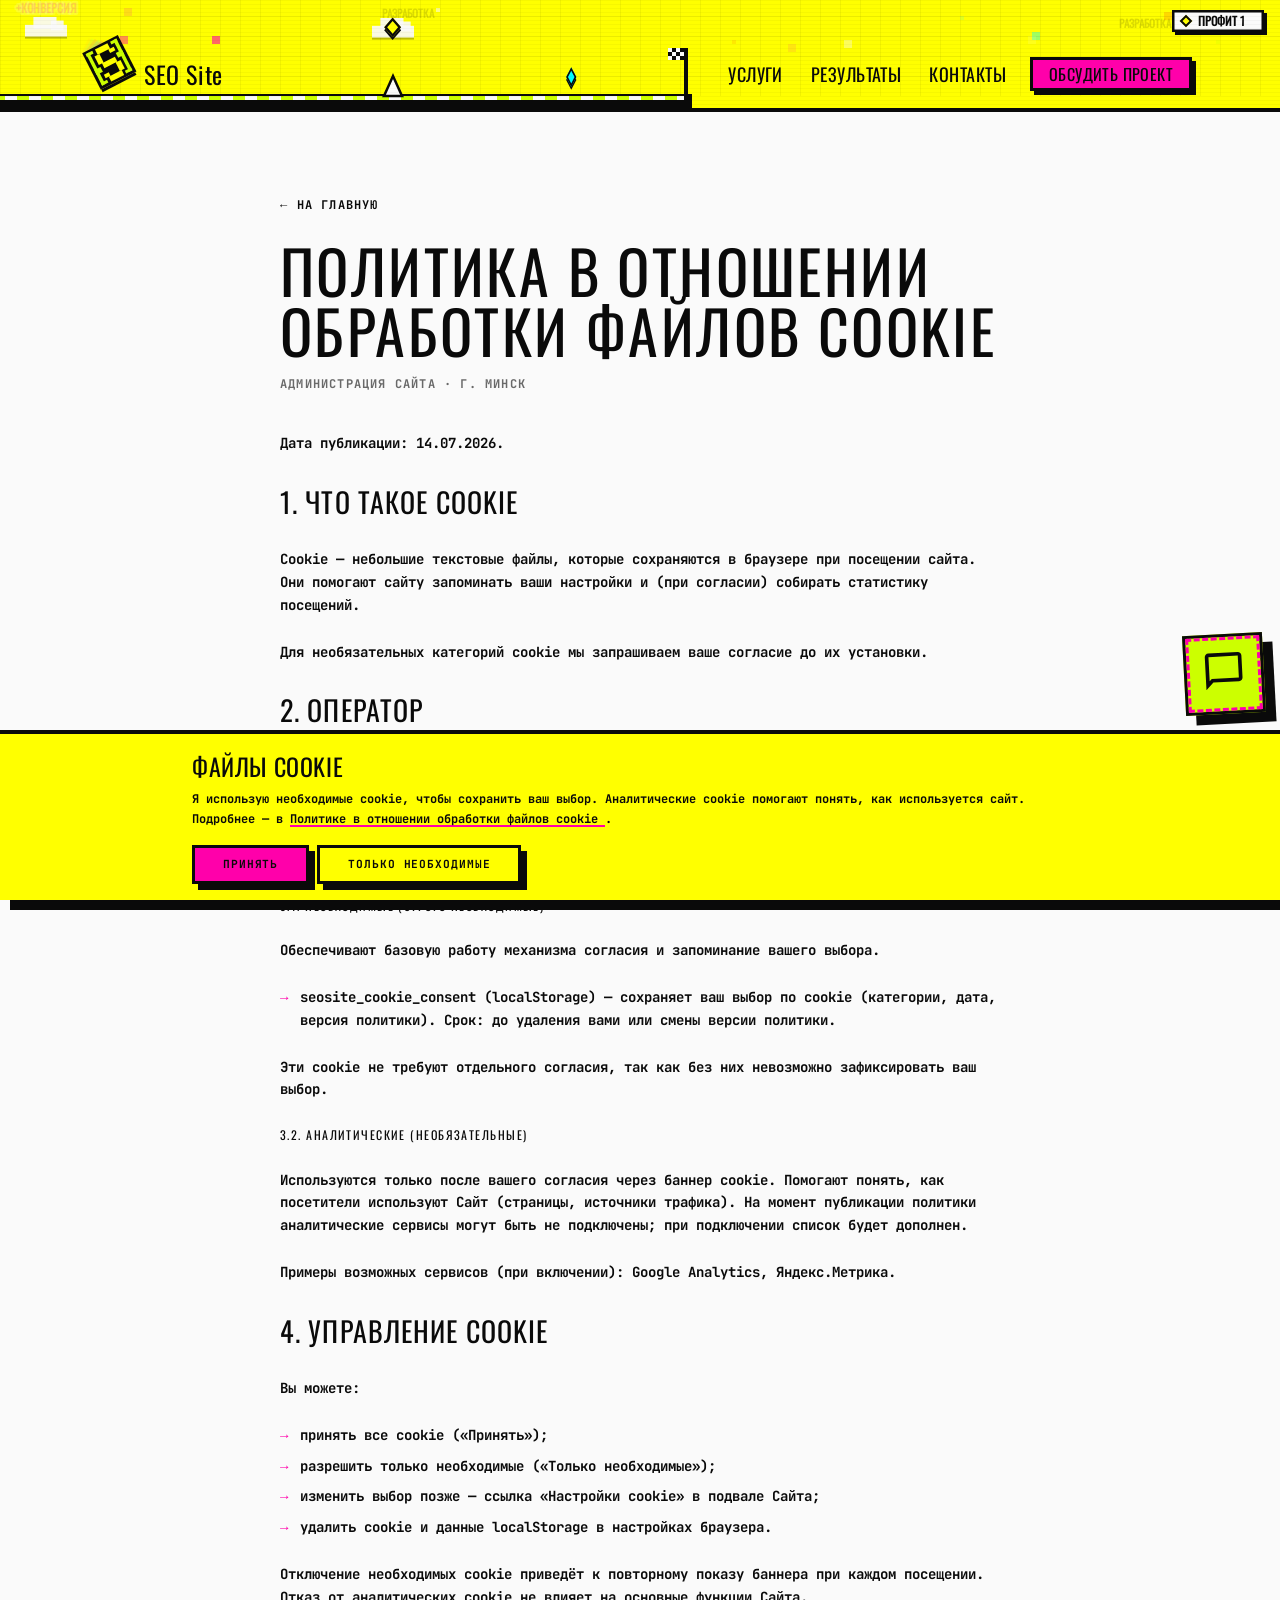
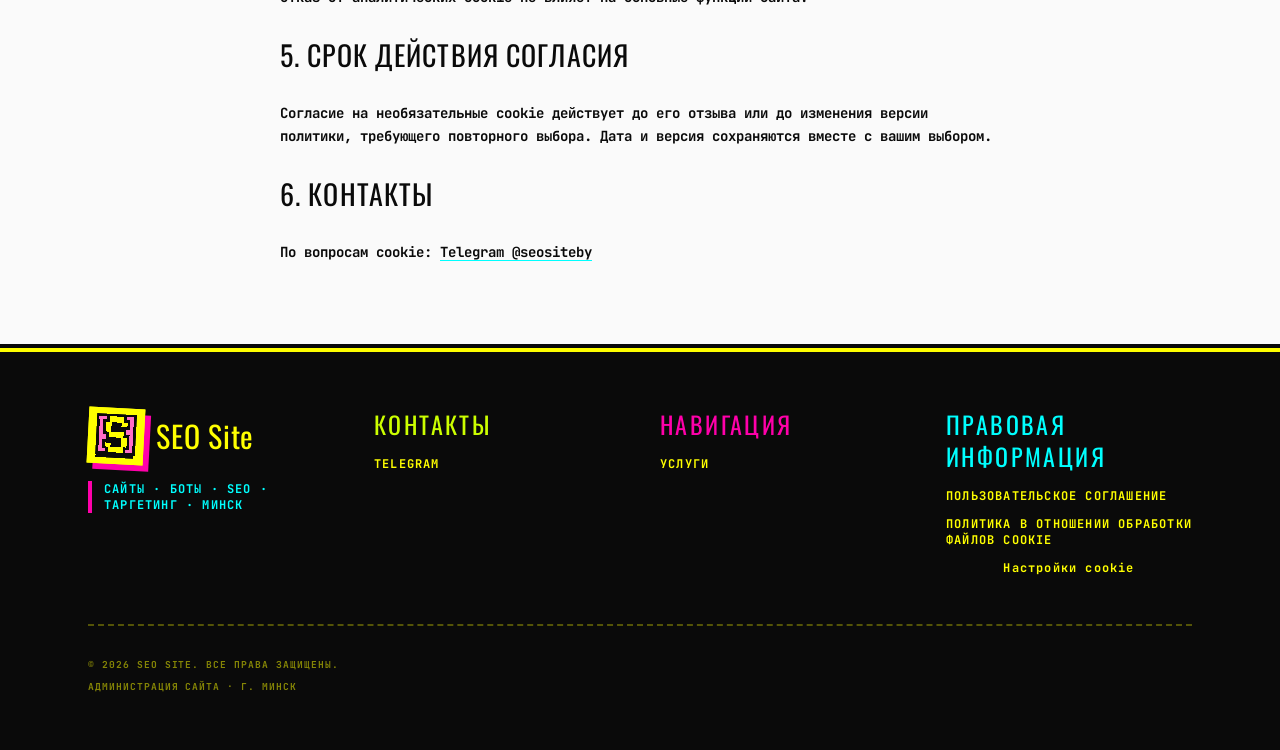
<file: cookies/index.html>
<!DOCTYPE html><html lang="ru"> <head><meta charset="UTF-8"><meta name="viewport" content="width=device-width, initial-scale=1.0"><title>Политика cookie — SEO Site</title><meta name="description" content="Политика в отношении обработки файлов cookie на seosite.by: необходимые и аналитические cookie, управление согласием и контакты."><link rel="canonical" href="https://seosite.by/cookies"><meta name="robots" content="index, follow"><meta name="theme-color" content="#ffff00"><meta property="og:type" content="website"><meta property="og:locale" content="ru_BY"><meta property="og:site_name" content="SEO Site"><meta property="og:url" content="https://seosite.by/cookies"><meta property="og:title" content="Политика cookie — SEO Site"><meta property="og:description" content="Политика в отношении обработки файлов cookie на seosite.by: необходимые и аналитические cookie, управление согласием и контакты."><meta property="og:image" content="https://seosite.by/og.png"><meta property="og:image:width" content="1200"><meta property="og:image:height" content="630"><meta property="og:image:alt" content="Политика cookie — SEO Site"><meta name="twitter:card" content="summary_large_image"><meta name="twitter:title" content="Политика cookie — SEO Site"><meta name="twitter:description" content="Политика в отношении обработки файлов cookie на seosite.by: необходимые и аналитические cookie, управление согласием и контакты."><meta name="twitter:image" content="https://seosite.by/og.png"><link rel="icon" href="/favicon.ico" sizes="any"><link rel="icon" type="image/svg+xml" href="/favicon.svg"><link rel="icon" type="image/png" sizes="32x32" href="/favicon-32.png"><link rel="apple-touch-icon" href="/apple-touch-icon.png"><style>@font-face{font-family:Oswald;font-style:normal;font-display:swap;font-weight:400;src:url(/_astro/oswald-cyrillic-400-normal.Dakd8U79.woff2) format("woff2");unicode-range:U+0301,U+0400-045F,U+0490-0491,U+04B0-04B1,U+2116}@font-face{font-family:Oswald;font-style:normal;font-display:swap;font-weight:400;src:url(/_astro/oswald-latin-400-normal.BAFo8sP8.woff2) format("woff2");unicode-range:U+0000-00FF,U+0131,U+0152-0153,U+02BB-02BC,U+02C6,U+02DA,U+02DC,U+0304,U+0308,U+0329,U+2000-206F,U+20AC,U+2122,U+2191,U+2193,U+2212,U+2215,U+FEFF,U+FFFD}@font-face{font-family:JetBrains Mono;font-style:normal;font-display:swap;font-weight:400;src:url(/_astro/jetbrains-mono-cyrillic-400-normal.BEIGL1Tu.woff2) format("woff2");unicode-range:U+0301,U+0400-045F,U+0490-0491,U+04B0-04B1,U+2116}@font-face{font-family:JetBrains Mono;font-style:normal;font-display:swap;font-weight:400;src:url(/_astro/jetbrains-mono-latin-400-normal.V6pRDFza.woff2) format("woff2");unicode-range:U+0000-00FF,U+0131,U+0152-0153,U+02BB-02BC,U+02C6,U+02DA,U+02DC,U+0304,U+0308,U+0329,U+2000-206F,U+20AC,U+2122,U+2191,U+2193,U+2212,U+2215,U+FEFF,U+FFFD}</style><link rel="preload" href="/_astro/oswald-cyrillic-400-normal.Dakd8U79.woff2" as="font" type="font/woff2" crossorigin><link rel="preload" href="/_astro/oswald-latin-400-normal.BAFo8sP8.woff2" as="font" type="font/woff2" crossorigin><link rel="preload" href="/_astro/jetbrains-mono-cyrillic-400-normal.BEIGL1Tu.woff2" as="font" type="font/woff2" crossorigin><link rel="preload" href="/_astro/jetbrains-mono-latin-400-normal.V6pRDFza.woff2" as="font" type="font/woff2" crossorigin><style>*,:before,:after{--tw-translate-x:0;--tw-translate-y:0;--tw-rotate:0;--tw-skew-x:0;--tw-skew-y:0;--tw-scale-x:1;--tw-scale-y:1;--tw-pan-x: ;--tw-pan-y: ;--tw-pinch-zoom: ;--tw-ring-offset-shadow:0 0 #0000;--tw-ring-shadow:0 0 #0000;--tw-shadow:0 0 #0000;--tw-shadow-colored:0 0 #0000;--tw-contain-size: ;--tw-contain-layout: ;--tw-contain-paint: ;--tw-contain-style: }*,:before,:after{box-sizing:border-box;border-width:0;border-style:solid;border-color:#e5e7eb}:before,:after{--tw-content:""}html{line-height:1.5;-webkit-text-size-adjust:100%;-moz-tab-size:4;-o-tab-size:4;tab-size:4;font-family:JetBrains Mono,Courier New,monospace;font-feature-settings:normal;font-variation-settings:normal;-webkit-tap-highlight-color:transparent}body{margin:0;line-height:inherit}h1,h2,h3{font-size:inherit;font-weight:inherit}a{color:inherit;text-decoration:inherit}strong{font-weight:bolder}button{font-family:inherit;font-feature-settings:inherit;font-variation-settings:inherit;font-size:100%;font-weight:inherit;line-height:inherit;letter-spacing:inherit;color:inherit;margin:0;padding:0}button{text-transform:none}button{-webkit-appearance:button;background-color:transparent;background-image:none}h1,h2,h3,p{margin:0}ul{list-style:none;margin:0;padding:0}button{cursor:pointer}img,canvas{display:block;vertical-align:middle}img{max-width:100%;height:auto}.pointer-events-none{pointer-events:none}.fixed{position:fixed}.absolute{position:absolute}.relative{position:relative}.sticky{position:sticky}.inset-0{inset:0}.top-0{top:0}.z-10{z-index:10}.z-50{z-index:50}.z-\[60\]{z-index:60}.mx-auto{margin-left:auto;margin-right:auto}.ml-auto{margin-left:auto}.mt-10{margin-top:2.5rem}.mt-4{margin-top:1rem}.mt-6{margin-top:1.5rem}.mt-8{margin-top:2rem}.mt-auto{margin-top:auto}.block{display:block}.flex{display:flex}.inline-flex{display:inline-flex}.hidden{display:none}.h-10{height:2.5rem}.h-11{height:2.75rem}.h-9{height:2.25rem}.h-\[3px\]{height:3px}.h-full{height:100%}.min-h-\[112px\]{min-height:112px}.w-10{width:2.5rem}.w-11{width:2.75rem}.w-4{width:1rem}.w-9{width:2.25rem}.w-auto{width:auto}.w-full{width:100%}.max-w-3xl{max-width:48rem}.max-w-6xl{max-width:72rem}.shrink-0{flex-shrink:0}.-rotate-1{--tw-rotate:-1deg;transform:translate(var(--tw-translate-x),var(--tw-translate-y)) rotate(var(--tw-rotate)) skew(var(--tw-skew-x)) skewY(var(--tw-skew-y)) scaleX(var(--tw-scale-x)) scaleY(var(--tw-scale-y))}.rotate-1{--tw-rotate:1deg;transform:translate(var(--tw-translate-x),var(--tw-translate-y)) rotate(var(--tw-rotate)) skew(var(--tw-skew-x)) skewY(var(--tw-skew-y)) scaleX(var(--tw-scale-x)) scaleY(var(--tw-scale-y))}.flex-col{flex-direction:column}.items-end{align-items:flex-end}.items-center{align-items:center}.justify-center{justify-content:center}.justify-between{justify-content:space-between}.gap-1{gap:.25rem}.gap-2{gap:.5rem}.gap-3{gap:.75rem}.gap-\[5px\]{gap:5px}.space-y-4>:not([hidden])~:not([hidden]){--tw-space-y-reverse:0;margin-top:calc(1rem * calc(1 - var(--tw-space-y-reverse)));margin-bottom:calc(1rem * var(--tw-space-y-reverse))}.space-y-6>:not([hidden])~:not([hidden]){--tw-space-y-reverse:0;margin-top:calc(1.5rem * calc(1 - var(--tw-space-y-reverse)));margin-bottom:calc(1.5rem * var(--tw-space-y-reverse))}.overflow-hidden{overflow:hidden}.border-2{border-width:2px}.border-3{border-width:3px}.border-4{border-width:4px}.border-b-4{border-bottom-width:4px}.border-brutal-black{--tw-border-opacity:1;border-color:rgb(10 10 10 / var(--tw-border-opacity, 1))}.border-transparent{border-color:transparent}.bg-acid-cyan{--tw-bg-opacity:1;background-color:rgb(0 255 255 / var(--tw-bg-opacity, 1))}.bg-acid-lime{--tw-bg-opacity:1;background-color:rgb(204 255 0 / var(--tw-bg-opacity, 1))}.bg-acid-pink{--tw-bg-opacity:1;background-color:rgb(255 0 170 / var(--tw-bg-opacity, 1))}.bg-acid-yellow{--tw-bg-opacity:1;background-color:rgb(255 255 0 / var(--tw-bg-opacity, 1))}.bg-brutal-black{--tw-bg-opacity:1;background-color:rgb(10 10 10 / var(--tw-bg-opacity, 1))}.bg-brutal-white{--tw-bg-opacity:1;background-color:rgb(250 250 250 / var(--tw-bg-opacity, 1))}.px-2\.5{padding-left:.625rem;padding-right:.625rem}.px-4{padding-left:1rem;padding-right:1rem}.px-5{padding-left:1.25rem;padding-right:1.25rem}.px-6{padding-left:1.5rem;padding-right:1.5rem}.py-1{padding-top:.25rem;padding-bottom:.25rem}.py-1\.5{padding-top:.375rem;padding-bottom:.375rem}.py-16{padding-top:4rem;padding-bottom:4rem}.py-4{padding-top:1rem;padding-bottom:1rem}.pb-10{padding-bottom:2.5rem}.pb-3{padding-bottom:.75rem}.pb-4{padding-bottom:1rem}.pl-4{padding-left:1rem}.pt-6{padding-top:1.5rem}.pt-8{padding-top:2rem}.font-display{font-family:Oswald,Impact,sans-serif}.text-2xl{font-size:1.5rem;line-height:2rem}.text-4xl{font-size:2.25rem;line-height:2.5rem}.text-5xl{font-size:3rem;line-height:1}.text-base{font-size:1rem;line-height:1.5rem}.text-lg{font-size:1.125rem;line-height:1.75rem}.text-sm{font-size:.875rem;line-height:1.25rem}.text-xl{font-size:1.25rem;line-height:1.75rem}.text-xs{font-size:.75rem;line-height:1rem}.font-bold{font-weight:700}.uppercase{text-transform:uppercase}.leading-none{line-height:1}.leading-relaxed{line-height:1.625}.tracking-wide{letter-spacing:.025em}.tracking-widest{letter-spacing:.1em}.text-acid-yellow{color:#ff0}.text-brutal-black{color:#0a0a0a}.opacity-60{opacity:.6}.shadow-brutal{--tw-shadow:6px 6px 0 0 #0A0A0A;--tw-shadow-colored:6px 6px 0 0 var(--tw-shadow-color);box-shadow:var(--tw-ring-offset-shadow, 0 0 #0000),var(--tw-ring-shadow, 0 0 #0000),var(--tw-shadow)}.shadow-brutal-sm{--tw-shadow:4px 4px 0 0 #0A0A0A;--tw-shadow-colored:4px 4px 0 0 var(--tw-shadow-color);box-shadow:var(--tw-ring-offset-shadow, 0 0 #0000),var(--tw-ring-shadow, 0 0 #0000),var(--tw-shadow)}.transition{transition-property:color,background-color,border-color,text-decoration-color,fill,stroke,opacity,box-shadow,transform,filter,backdrop-filter;transition-timing-function:cubic-bezier(.4,0,.2,1);transition-duration:.15s}.transition-colors{transition-property:color,background-color,border-color,text-decoration-color,fill,stroke;transition-timing-function:cubic-bezier(.4,0,.2,1);transition-duration:.15s}.transition-transform{transition-property:transform;transition-timing-function:cubic-bezier(.4,0,.2,1);transition-duration:.15s}.hover\:-translate-y-0\.5:hover{--tw-translate-y:-.125rem;transform:translate(var(--tw-translate-x),var(--tw-translate-y)) rotate(var(--tw-rotate)) skew(var(--tw-skew-x)) skewY(var(--tw-skew-y)) scaleX(var(--tw-scale-x)) scaleY(var(--tw-scale-y))}.hover\:border-brutal-black:hover{--tw-border-opacity:1;border-color:rgb(10 10 10 / var(--tw-border-opacity, 1))}.hover\:bg-brutal-white:hover{--tw-bg-opacity:1;background-color:rgb(250 250 250 / var(--tw-bg-opacity, 1))}.hover\:text-acid-pink:hover{color:#f0a}@media(min-width:640px){.sm\:block{display:block}.sm\:gap-3{gap:.75rem}.sm\:px-6{padding-left:1.5rem;padding-right:1.5rem}.sm\:py-20{padding-top:5rem;padding-bottom:5rem}.sm\:text-2xl{font-size:1.5rem;line-height:2rem}.sm\:text-6xl{font-size:3.75rem;line-height:1}}@media(min-width:768px){.md\:flex{display:flex}.md\:hidden{display:none}}html{scroll-padding-top:var(--header-offset, 4.5rem)}body{cursor:url(/cursors/cursor-default.svg) 6 3,default;background-image:linear-gradient(#0a0a0a12 1px,transparent 1px),linear-gradient(90deg,#0a0a0a12 1px,transparent 1px);background-size:32px 32px}a,button{cursor:url(/cursors/cursor-pointer.svg) 6 3,pointer}h1,h2,h3{font-family:Oswald,Impact,sans-serif;font-weight:400;letter-spacing:.04em;text-transform:uppercase}.font-display{font-weight:400}@media(prefers-reduced-motion:reduce){body{cursor:auto}}#header-logo-mark{transition:opacity .6s ease}@media(prefers-reduced-motion:reduce){#header-logo-mark{transition:none}}.legal-prose h2{margin-top:2rem;font-family:Oswald,Impact,sans-serif;font-weight:400;font-size:1.75rem;letter-spacing:.04em;text-transform:uppercase}.legal-prose h3{margin-top:1.25rem;font-size:.75rem;text-transform:uppercase;letter-spacing:.12em}.legal-prose p,.legal-prose li{font-weight:700}.legal-prose ul{margin-top:.75rem;list-style:none;padding-left:0}.legal-prose ul li{position:relative;padding-left:1.25rem;margin-bottom:.5rem}.legal-prose ul li:before{content:"→";position:absolute;left:0;color:#f0a}.legal-prose a{text-decoration:underline;text-decoration-color:#0ff;text-underline-offset:3px}.legal-prose a:hover{color:#f0a}</style><link rel="preload" href="/_astro/cookies.HTUyY1E0.css" onload="this.onload=null;this.rel='stylesheet'" as="style"><noscript><link rel="stylesheet" href="/_astro/cookies.HTUyY1E0.css"></noscript>
</head> <body class="min-h-screen bg-brutal-gray font-sans text-brutal-black antialiased">  <header class="header-pending relative sticky top-0 z-50 flex min-h-[112px] items-end overflow-hidden border-b-4 border-brutal-black bg-acid-yellow" id="site-header" data-beasties-container> <canvas id="header-canvas" class="pointer-events-none absolute inset-0 h-full w-full" aria-hidden="true"></canvas> <div class="relative z-10 mx-auto flex w-full max-w-6xl items-center px-4 pb-3 pt-8 sm:px-6"> <a href="/" class="group flex items-center gap-3"> <span id="header-logo-mark" class="flex h-11 w-11 shrink-0 items-center justify-center" aria-hidden="true"> <!-- статичный логотип виден сразу; когда игра проявилась, её персонаж рисуется на этом месте --> <img src="/logo.svg" alt width="40" height="44" class="h-11 w-auto" decoding="async"> </span> <span class="font-display text-xl leading-none tracking-wide text-brutal-black sm:text-2xl">SEO Site</span> </a> <!-- навигация: игра в шапке заканчивается перед этим блоком (см. trackEnd в header-canvas.ts) --> <nav id="site-nav" class="ml-auto flex items-center gap-2 pl-4 sm:gap-3" aria-label="Основная навигация"> <ul class="hidden items-center gap-1 md:flex"> <li> <a href="/#services" class="block border-2 border-transparent px-2.5 py-1 font-display text-lg uppercase leading-none tracking-wide text-brutal-black transition-colors hover:border-brutal-black hover:bg-brutal-white"> Услуги </a> </li><li> <a href="/#results" class="block border-2 border-transparent px-2.5 py-1 font-display text-lg uppercase leading-none tracking-wide text-brutal-black transition-colors hover:border-brutal-black hover:bg-brutal-white"> Результаты </a> </li><li> <a href="/#contacts" class="block border-2 border-transparent px-2.5 py-1 font-display text-lg uppercase leading-none tracking-wide text-brutal-black transition-colors hover:border-brutal-black hover:bg-brutal-white"> Контакты </a> </li> </ul> <a href="https://t.me/seositeby" target="_blank" rel="noopener noreferrer" class="hidden border-3 border-brutal-black bg-acid-pink px-4 py-1.5 font-display text-base uppercase leading-none tracking-wide text-brutal-black shadow-brutal-sm transition-transform hover:-translate-y-0.5 sm:block">
Обсудить проект
</a> <button type="button" id="nav-toggle" class="flex h-9 w-9 flex-col items-center justify-center gap-[5px] border-3 border-brutal-black bg-brutal-white shadow-brutal-sm md:hidden" aria-label="Открыть меню" aria-expanded="false" aria-controls="mobile-nav"> <span class="block h-[3px] w-4 bg-brutal-black"></span> <span class="block h-[3px] w-4 bg-brutal-black"></span> <span class="block h-[3px] w-4 bg-brutal-black"></span> </button> </nav> </div> <!-- мобильное меню на весь экран --> <div id="mobile-nav" class="fixed inset-0 z-[60] hidden flex-col bg-acid-yellow px-6 pb-10 pt-6 md:hidden" role="dialog" aria-modal="true" aria-label="Меню"> <div class="flex items-center justify-between border-b-4 border-brutal-black pb-4"> <span class="font-display text-2xl uppercase tracking-wide">Меню</span> <button type="button" id="nav-close" class="flex h-10 w-10 items-center justify-center border-3 border-brutal-black bg-brutal-white font-display text-2xl leading-none shadow-brutal-sm" aria-label="Закрыть меню">
✕
</button> </div> <ul class="mt-8 space-y-4"> <li> <a href="/#services" data-nav-link class="block border-4 border-brutal-black px-5 py-4 font-display text-4xl uppercase leading-none shadow-brutal bg-acid-cyan -rotate-1"> Услуги </a> </li><li> <a href="/#results" data-nav-link class="block border-4 border-brutal-black px-5 py-4 font-display text-4xl uppercase leading-none shadow-brutal bg-acid-lime rotate-1"> Результаты </a> </li><li> <a href="/#contacts" data-nav-link class="block border-4 border-brutal-black px-5 py-4 font-display text-4xl uppercase leading-none shadow-brutal bg-acid-pink -rotate-1"> Контакты </a> </li> </ul> <a href="https://t.me/seositeby" target="_blank" rel="noopener noreferrer" class="mt-auto block border-4 border-brutal-black bg-brutal-black px-5 py-4 text-center font-display text-2xl uppercase text-acid-yellow shadow-brutal">
Обсудить проект в Telegram
</a> </div> </header> <script type="module">const n=document.getElementById("nav-toggle"),l=document.getElementById("nav-close"),t=document.getElementById("mobile-nav");function s(e){!t||!n||(t.classList.toggle("hidden",!e),t.classList.toggle("flex",e),n.setAttribute("aria-expanded",String(e)),document.documentElement.style.overflow=e?"hidden":"",document.documentElement.classList.toggle("nav-open",e),e?l?.focus():n.focus())}n?.addEventListener("click",()=>s(!0));l?.addEventListener("click",()=>s(!1));t?.querySelectorAll("[data-nav-link]").forEach(e=>e.addEventListener("click",()=>s(!1)));document.addEventListener("keydown",e=>{e.key==="Escape"&&t&&!t.classList.contains("hidden")&&s(!1)});</script>  <main class="border-b-4 border-brutal-black bg-brutal-white"> <article class="mx-auto max-w-3xl px-4 py-16 sm:px-6 sm:py-20" data-beasties-container> <a href="/" class="inline-flex items-center gap-2 text-xs font-bold uppercase tracking-widest transition hover:text-acid-pink">
← На главную
</a> <h1 class="mt-6 font-display text-5xl leading-none sm:text-6xl">Политика в отношении обработки файлов cookie</h1> <p class="mt-4 text-xs font-bold uppercase tracking-widest opacity-60"> Администрация сайта · г. Минск </p> <div class="legal-prose mt-10 space-y-6 text-sm font-bold leading-relaxed">  <p>Дата публикации: 14.07.2026.</p> <h2>1. Что такое cookie</h2> <p>
Cookie — небольшие текстовые файлы, которые сохраняются в браузере при посещении сайта.
        Они помогают сайту запоминать ваши настройки и (при согласии) собирать статистику
        посещений.
</p> <p>
Для необязательных категорий cookie мы запрашиваем ваше согласие до их установки.
</p> <h2>2. Оператор</h2> <p>
Оператор cookie на Сайте — администрация сайта SEO Site (г. Минск). Контакт:  <a href="https://t.me/seositeby" target="_blank" rel="noopener noreferrer">Telegram @seositeby</a>.
</p> <h2>3. Категории cookie на Сайте</h2> <h3>3.1. Необходимые (строго необходимые)</h3> <p>Обеспечивают базовую работу механизма согласия и запоминание вашего выбора.</p> <ul> <li> <strong>seosite_cookie_consent</strong> (localStorage) — сохраняет ваш выбор по cookie
          (категории, дата, версия политики). Срок: до удаления вами или смены версии политики.
</li> </ul> <p>Эти cookie не требуют отдельного согласия, так как без них невозможно зафиксировать ваш выбор.</p> <h3>3.2. Аналитические (необязательные)</h3> <p>
Используются только после вашего согласия через баннер cookie. Помогают понять, как
        посетители используют Сайт (страницы, источники трафика). На момент публикации политики
        аналитические сервисы могут быть не подключены; при подключении список будет дополнен.
</p> <p>Примеры возможных сервисов (при включении): Google Analytics, Яндекс.Метрика.</p> <h2>4. Управление cookie</h2> <p>Вы можете:</p> <ul> <li>принять все cookie («Принять»);</li> <li>разрешить только необходимые («Только необходимые»);</li> <li>
изменить выбор позже — ссылка «Настройки cookie» в подвале Сайта;
</li> <li>удалить cookie и данные localStorage в настройках браузера.</li> </ul> <p>
Отключение необходимых cookie приведёт к повторному показу баннера при каждом посещении.
        Отказ от аналитических cookie не влияет на основные функции Сайта.
</p> <h2>5. Срок действия согласия</h2> <p>
Согласие на необязательные cookie действует до его отзыва или до изменения версии политики,
        требующего повторного выбора. Дата и версия сохраняются вместе с вашим выбором.
</p> <h2>6. Контакты</h2> <p>
По вопросам cookie: <a href="https://t.me/seositeby" target="_blank" rel="noopener noreferrer">Telegram @seositeby</a> </p>  </div> </article>  </main> <footer id="contacts" class="scroll-mt-28 border-t-4 border-acid-yellow bg-brutal-black text-acid-yellow"> <div class="mx-auto max-w-6xl px-4 py-14 sm:px-6"> <div class="grid gap-10 sm:grid-cols-2 lg:grid-cols-4"> <div class="lg:col-span-1"> <a href="/" class="group inline-flex items-center gap-3 transition-colors"> <span class="flex h-14 w-14 shrink-0 rotate-3 items-center justify-center border-3 border-acid-yellow bg-acid-yellow shadow-brutal-pink transition-transform group-hover:rotate-0" aria-hidden="true"> <img src="/logo.svg" alt width="80" height="88" class="h-11 w-auto" loading="lazy" decoding="async"> </span> <span class="font-display text-3xl tracking-wide text-acid-yellow transition-colors group-hover:text-acid-pink">SEO Site</span> </a> <p class="mt-4 border-l-4 border-acid-pink pl-3 text-xs font-bold uppercase tracking-widest text-acid-cyan"> Сайты · Боты · SEO · Таргетинг · Минск </p> </div> <div> <p class="font-display text-2xl tracking-widest text-acid-lime">КОНТАКТЫ</p> <div class="mt-4 flex flex-col gap-3 text-xs font-bold uppercase tracking-widest"> <a href="https://t.me/seositeby" target="_blank" rel="noopener noreferrer" class="transition-colors hover:text-acid-pink">
Telegram
</a> </div> </div> <div> <p class="font-display text-2xl tracking-widest text-acid-pink">НАВИГАЦИЯ</p> <nav class="mt-4 flex flex-col gap-3 text-xs font-bold uppercase tracking-widest" aria-label="Навигация в подвале"> <a href="/#services" class="transition-colors hover:text-acid-pink">
Услуги
</a> </nav> </div> <div> <p class="font-display text-2xl tracking-widest text-acid-cyan">ПРАВОВАЯ ИНФОРМАЦИЯ</p> <div class="mt-4 flex flex-col gap-3 text-xs font-bold uppercase tracking-widest"> <a href="/terms" class="transition-colors hover:text-acid-pink">
Пользовательское соглашение
</a> <a href="/cookies" class="transition-colors hover:text-acid-pink">
Политика в отношении обработки файлов cookie
</a> <button type="button" id="cookie-reopen" class="cursor-brutal-pointer text-left transition-colors hover:text-acid-pink">
Настройки cookie
</button> </div> </div> </div> <div class="mt-12 flex flex-col gap-2 border-t-2 border-dashed border-acid-yellow/30 pt-8 text-[0.6rem] font-bold uppercase tracking-widest text-acid-yellow/50 sm:flex-row sm:items-center sm:justify-between"> <p>© 2026 SEO Site. Все права защищены.</p> <p>Администрация сайта · г. Минск</p> </div> </div> </footer>  <!-- плавающая кнопка: сразу открывает Telegram --><div id="floating-contacts" class="fixed bottom-6 right-4 z-[101] pointer-events-none max-sm:bottom-4 max-sm:right-3 sm:bottom-8 sm:right-6" data-astro-cid-pwyzc53x> <a href="https://t.me/seositeby" target="_blank" rel="noopener noreferrer" id="floating-contacts-toggle" class="floating-contacts-btn touch-manipulation pointer-events-auto group relative -rotate-3 flex h-20 w-20 items-center justify-center border-3 border-brutal-black bg-acid-lime text-brutal-black shadow-brutal-lg transition active:translate-x-[3px] active:translate-y-[3px] active:shadow-brutal sm:h-24 sm:w-24" aria-label="Написать в Telegram" data-astro-cid-pwyzc53x> <span class="floating-contacts-ping pointer-events-none absolute inset-0 border-3 border-dashed border-acid-pink" aria-hidden="true" data-astro-cid-pwyzc53x></span> <span class="relative z-10" data-astro-cid-pwyzc53x> <svg class="h-11 w-11 sm:h-14 sm:w-14" viewBox="0 0 24 24" fill="currentColor" aria-hidden="true" data-astro-cid-pwyzc53x=""> <path d="M20 2H4c-1.1 0-2 .9-2 2v18l4-4h14c1.1 0 2-.9 2-2V4c0-1.1-.9-2-2-2zm0 14H5.2L4 17.2V4h16v12z" data-astro-cid-pwyzc53x=""/> </svg> </span> </a> </div> <script type="module">const n=document.getElementById("floating-contacts");if(n){const e=document.getElementById("cookie-consent"),i=window.matchMedia("(min-width: 641px)");let o=0;const t=()=>{cancelAnimationFrame(o),o=requestAnimationFrame(()=>{if(!e||!i.matches||e.classList.contains("hidden")){n.style.removeProperty("bottom");return}const s=e.getBoundingClientRect().height;n.style.bottom=`${s+16}px`})};e&&(new MutationObserver(t).observe(e,{attributes:!0,attributeFilter:["class"]}),window.addEventListener("resize",t,{passive:!0}),t())}</script>  <div id="cookie-consent" class="hidden fixed inset-x-0 bottom-0 z-[100] border-t-4 border-brutal-black bg-acid-yellow p-4 shadow-brutal-lg max-sm:bottom-auto max-sm:top-0 max-sm:border-b-4 max-sm:border-t-0 sm:p-6" role="dialog" aria-labelledby="cookie-consent-title" aria-describedby="cookie-consent-desc"> <div class="mx-auto max-w-4xl"> <p id="cookie-consent-title" class="font-display text-2xl uppercase tracking-wide sm:text-3xl">
Файлы cookie
</p> <p id="cookie-consent-desc" class="mt-2 text-xs font-bold leading-relaxed">
Я использую необходимые cookie, чтобы сохранить ваш выбор. Аналитические cookie помогают
      понять, как используется сайт. Подробнее — в
<a href="/cookies" class="underline decoration-acid-pink decoration-2 underline-offset-2 hover:text-acid-pink">
Политике в отношении обработки файлов cookie
</a>.
</p> <div class="mt-4 flex flex-wrap gap-2"> <button type="button" id="cookie-accept-all" class="btn-brutal !py-2 !text-[0.7rem]">
Принять
</button> <button type="button" id="cookie-reject-optional" class="btn-brutal-outline !py-2 !text-[0.7rem]">
Только необходимые
</button> </div> </div> </div> <script type="module">const n="seosite_cookie_consent";function a(e){if(!e)return null;try{const t=JSON.parse(e);return t.version!=="1.0"||typeof t.analytics!="boolean"?null:t}catch{return null}}const o=document.getElementById("cookie-consent");function i(e){const t={necessary:!0,analytics:e,timestamp:new Date().toISOString(),version:"1.0"};localStorage.setItem(n,JSON.stringify(t)),window.dispatchEvent(new CustomEvent("cookieconsent:update",{detail:{analytics:t.analytics}}))}function c(){o?.classList.add("hidden")}function s(){o?.classList.remove("hidden")}function l(){const e=a(localStorage.getItem(n));if(e){window.dispatchEvent(new CustomEvent("cookieconsent:update",{detail:{analytics:e.analytics}}));return}s()}document.getElementById("cookie-accept-all")?.addEventListener("click",()=>{i(!0),c()});document.getElementById("cookie-reject-optional")?.addEventListener("click",()=>{i(!1),c()});document.getElementById("cookie-reopen")?.addEventListener("click",()=>{s()});l();</script> <script type="module" src="/_astro/Layout.astro_astro_type_script_index_0_lang.BPs9DFPT.js"></script> <script type="module" src="/_astro/Layout.astro_astro_type_script_index_1_lang.CeY_OnJR.js"></script> <script type="module">function u(t,n,e){return Math.min(e,Math.max(n,t))}function v(t){const n=t.getBoundingClientRect(),e=window.innerHeight,r=e*.9,o=e*.38;return u((r-n.top)/(r-o),0,1)}function m(t){const n=t.querySelectorAll(".letter"),e=n.length;if(!e)return;const r=v(t);n.forEach((o,s)=>{const d=(s+1)/e;o.classList.toggle("is-revealed",r>=d)})}let l=0,a=null;function f(){document.querySelectorAll("[data-letter-reveal]").forEach(m)}function i(){cancelAnimationFrame(l),l=requestAnimationFrame(f)}function h(){cancelAnimationFrame(l),a&&(window.removeEventListener("resize",a),a=null)}function c(){h();const t=window.matchMedia("(prefers-reduced-motion: reduce)").matches,n=document.querySelectorAll("[data-letter-reveal]");if(t){n.forEach(e=>{e.querySelectorAll(".letter").forEach(r=>{r.classList.add("is-revealed")})});return}a=i,window.addEventListener("resize",a,{passive:!0}),i()}c();window.addEventListener("scroll",i,{passive:!0});document.addEventListener("astro:page-load",c);</script> <script type="module">function i(e){document.documentElement.style.setProperty("--header-offset",`${e}px`)}function d(){const e=document.getElementById("site-header");if(!e)return;if("ResizeObserver"in window){new ResizeObserver(([n])=>{i(n.contentRect.height+8)}).observe(e);return}const t=()=>i(e.offsetHeight+8);t(),window.addEventListener("resize",t,{passive:!0}),document.addEventListener("astro:page-load",t)}function a(){return window.matchMedia("(prefers-reduced-motion: reduce)").matches}d();document.addEventListener("click",e=>{const t=e.target.closest('a[href^="#"]');if(!t)return;const n=t.getAttribute("href");if(!n||n==="#")return;const c=decodeURIComponent(n.slice(1)),r=document.getElementById(c);if(!r)return;const o=new URL(window.location.href),s=new URL(t.href);o.host!==s.host||o.pathname!==s.pathname||(e.preventDefault(),history.pushState(null,"",n),r.scrollIntoView({behavior:a()?"auto":"smooth",block:"start"}))});</script> </body> </html>
</file>
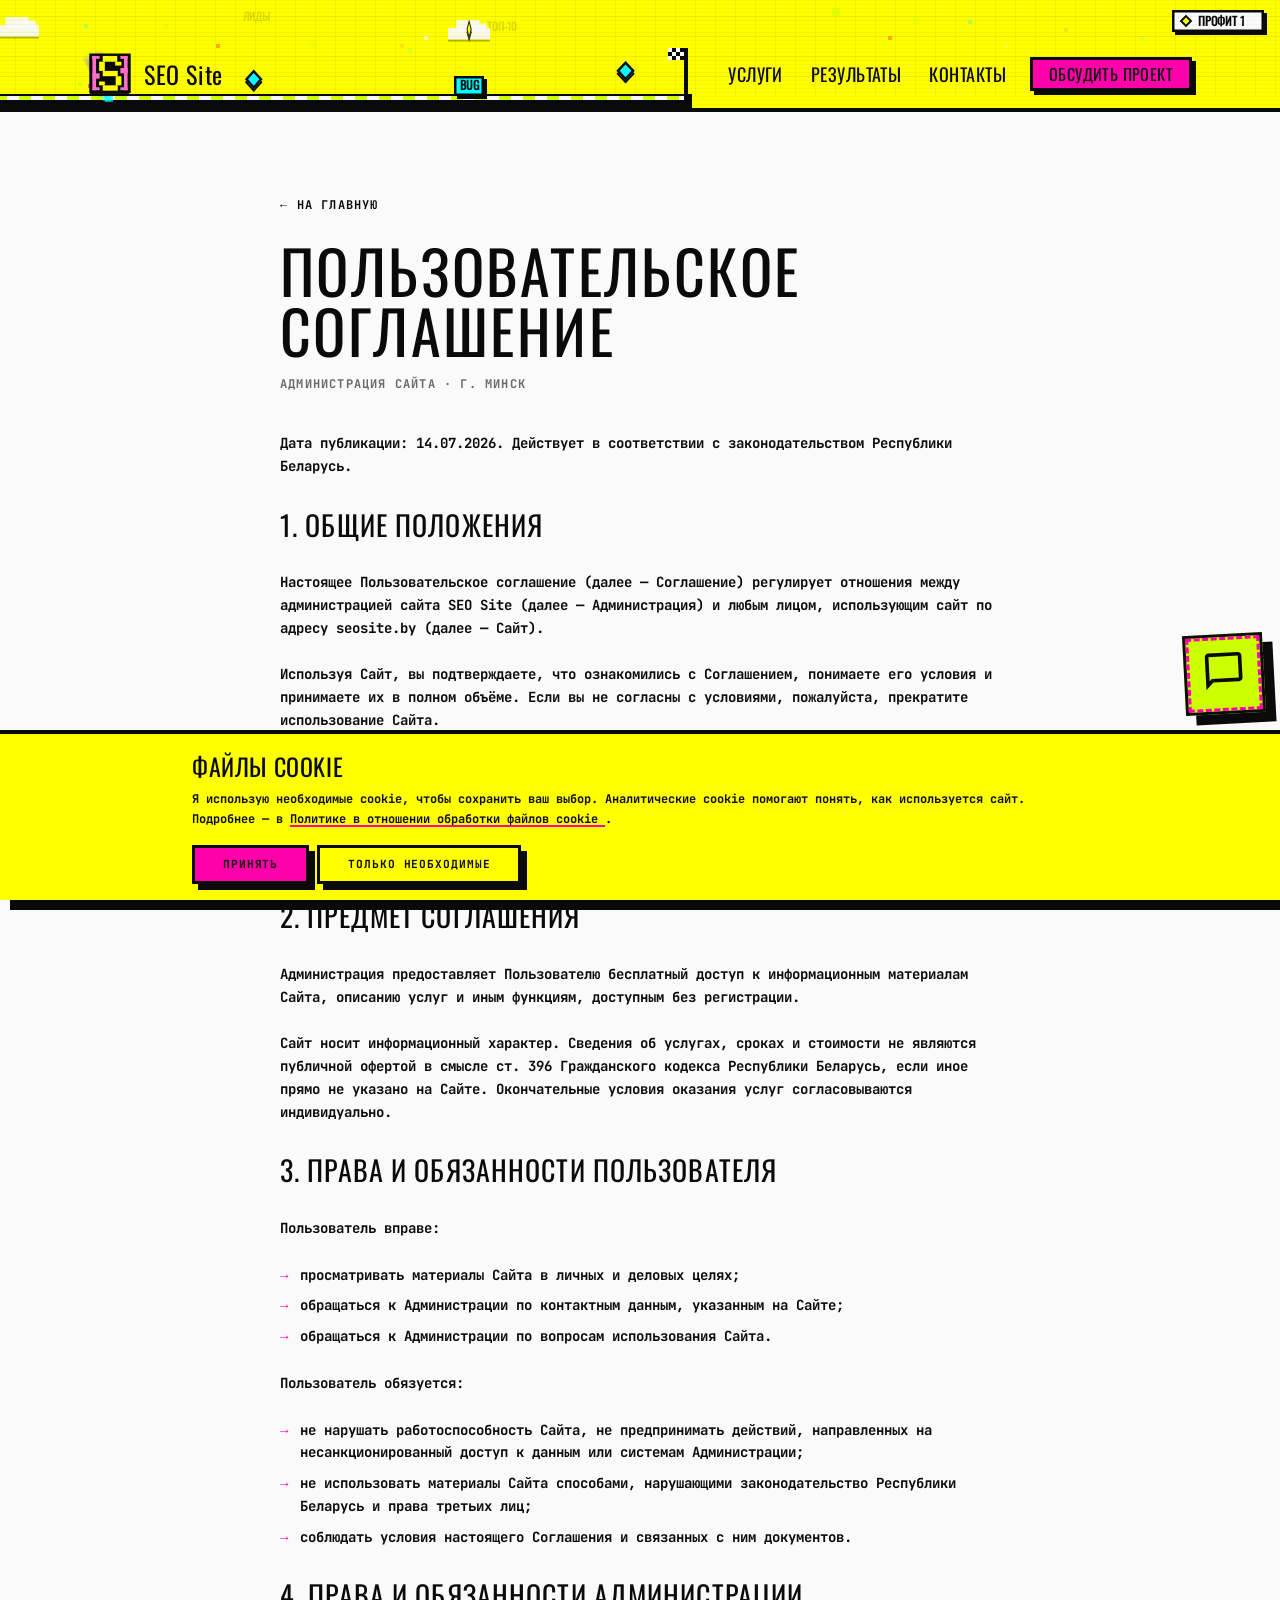
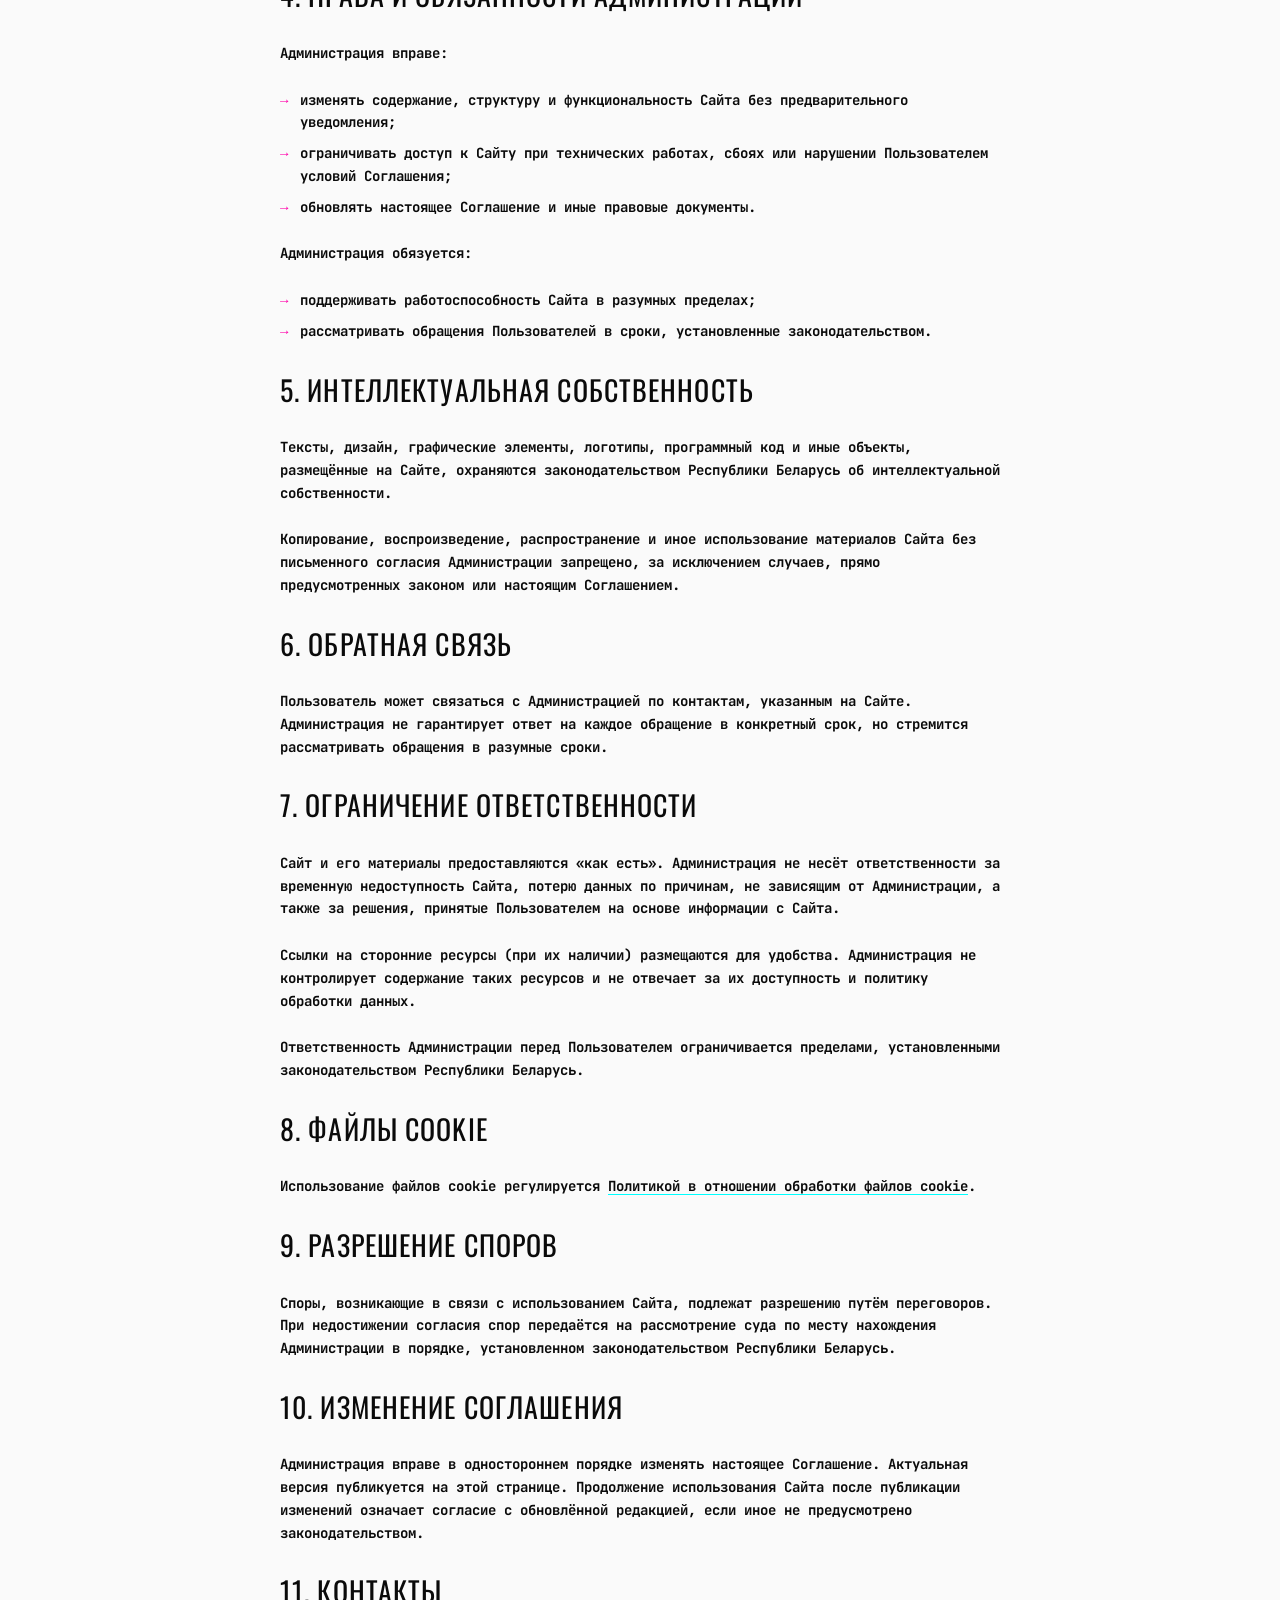
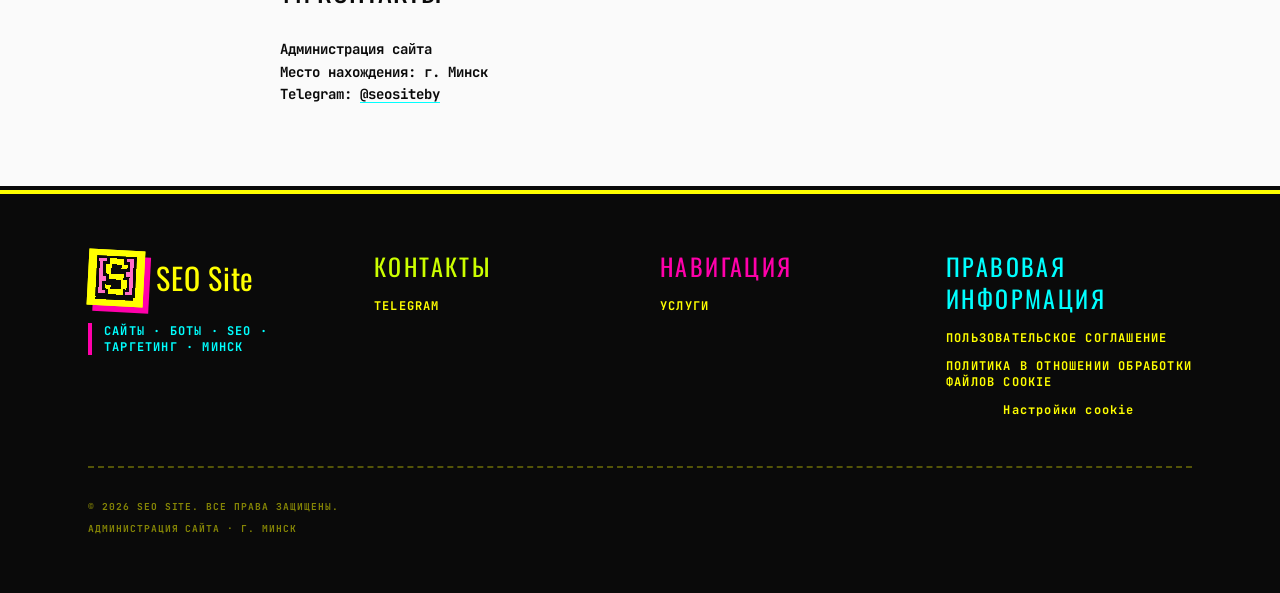
<file: terms/index.html>
<!DOCTYPE html><html lang="ru"> <head><meta charset="UTF-8"><meta name="viewport" content="width=device-width, initial-scale=1.0"><title>Пользовательское соглашение — SEO Site</title><meta name="description" content="Пользовательское соглашение сайта seosite.by. Условия использования, права и обязанности, ответственность и контакты."><link rel="canonical" href="https://seosite.by/terms"><meta name="robots" content="index, follow"><meta name="theme-color" content="#ffff00"><meta property="og:type" content="website"><meta property="og:locale" content="ru_BY"><meta property="og:site_name" content="SEO Site"><meta property="og:url" content="https://seosite.by/terms"><meta property="og:title" content="Пользовательское соглашение — SEO Site"><meta property="og:description" content="Пользовательское соглашение сайта seosite.by. Условия использования, права и обязанности, ответственность и контакты."><meta property="og:image" content="https://seosite.by/og.png"><meta property="og:image:width" content="1200"><meta property="og:image:height" content="630"><meta property="og:image:alt" content="Пользовательское соглашение — SEO Site"><meta name="twitter:card" content="summary_large_image"><meta name="twitter:title" content="Пользовательское соглашение — SEO Site"><meta name="twitter:description" content="Пользовательское соглашение сайта seosite.by. Условия использования, права и обязанности, ответственность и контакты."><meta name="twitter:image" content="https://seosite.by/og.png"><link rel="icon" href="/favicon.ico" sizes="any"><link rel="icon" type="image/svg+xml" href="/favicon.svg"><link rel="icon" type="image/png" sizes="32x32" href="/favicon-32.png"><link rel="apple-touch-icon" href="/apple-touch-icon.png"><style>@font-face{font-family:Oswald;font-style:normal;font-display:swap;font-weight:400;src:url(/_astro/oswald-cyrillic-400-normal.Dakd8U79.woff2) format("woff2");unicode-range:U+0301,U+0400-045F,U+0490-0491,U+04B0-04B1,U+2116}@font-face{font-family:Oswald;font-style:normal;font-display:swap;font-weight:400;src:url(/_astro/oswald-latin-400-normal.BAFo8sP8.woff2) format("woff2");unicode-range:U+0000-00FF,U+0131,U+0152-0153,U+02BB-02BC,U+02C6,U+02DA,U+02DC,U+0304,U+0308,U+0329,U+2000-206F,U+20AC,U+2122,U+2191,U+2193,U+2212,U+2215,U+FEFF,U+FFFD}@font-face{font-family:JetBrains Mono;font-style:normal;font-display:swap;font-weight:400;src:url(/_astro/jetbrains-mono-cyrillic-400-normal.BEIGL1Tu.woff2) format("woff2");unicode-range:U+0301,U+0400-045F,U+0490-0491,U+04B0-04B1,U+2116}@font-face{font-family:JetBrains Mono;font-style:normal;font-display:swap;font-weight:400;src:url(/_astro/jetbrains-mono-latin-400-normal.V6pRDFza.woff2) format("woff2");unicode-range:U+0000-00FF,U+0131,U+0152-0153,U+02BB-02BC,U+02C6,U+02DA,U+02DC,U+0304,U+0308,U+0329,U+2000-206F,U+20AC,U+2122,U+2191,U+2193,U+2212,U+2215,U+FEFF,U+FFFD}</style><link rel="preload" href="/_astro/oswald-cyrillic-400-normal.Dakd8U79.woff2" as="font" type="font/woff2" crossorigin><link rel="preload" href="/_astro/oswald-latin-400-normal.BAFo8sP8.woff2" as="font" type="font/woff2" crossorigin><link rel="preload" href="/_astro/jetbrains-mono-cyrillic-400-normal.BEIGL1Tu.woff2" as="font" type="font/woff2" crossorigin><link rel="preload" href="/_astro/jetbrains-mono-latin-400-normal.V6pRDFza.woff2" as="font" type="font/woff2" crossorigin><style>*,:before,:after{--tw-translate-x:0;--tw-translate-y:0;--tw-rotate:0;--tw-skew-x:0;--tw-skew-y:0;--tw-scale-x:1;--tw-scale-y:1;--tw-pan-x: ;--tw-pan-y: ;--tw-pinch-zoom: ;--tw-ring-offset-shadow:0 0 #0000;--tw-ring-shadow:0 0 #0000;--tw-shadow:0 0 #0000;--tw-shadow-colored:0 0 #0000;--tw-contain-size: ;--tw-contain-layout: ;--tw-contain-paint: ;--tw-contain-style: }*,:before,:after{box-sizing:border-box;border-width:0;border-style:solid;border-color:#e5e7eb}:before,:after{--tw-content:""}html{line-height:1.5;-webkit-text-size-adjust:100%;-moz-tab-size:4;-o-tab-size:4;tab-size:4;font-family:JetBrains Mono,Courier New,monospace;font-feature-settings:normal;font-variation-settings:normal;-webkit-tap-highlight-color:transparent}body{margin:0;line-height:inherit}h1,h2{font-size:inherit;font-weight:inherit}a{color:inherit;text-decoration:inherit}button{font-family:inherit;font-feature-settings:inherit;font-variation-settings:inherit;font-size:100%;font-weight:inherit;line-height:inherit;letter-spacing:inherit;color:inherit;margin:0;padding:0}button{text-transform:none}button{-webkit-appearance:button;background-color:transparent;background-image:none}h1,h2,p{margin:0}ul{list-style:none;margin:0;padding:0}button{cursor:pointer}img,canvas{display:block;vertical-align:middle}img{max-width:100%;height:auto}.pointer-events-none{pointer-events:none}.fixed{position:fixed}.absolute{position:absolute}.relative{position:relative}.sticky{position:sticky}.inset-0{inset:0}.top-0{top:0}.z-10{z-index:10}.z-50{z-index:50}.z-\[60\]{z-index:60}.mx-auto{margin-left:auto;margin-right:auto}.ml-auto{margin-left:auto}.mt-10{margin-top:2.5rem}.mt-4{margin-top:1rem}.mt-6{margin-top:1.5rem}.mt-8{margin-top:2rem}.mt-auto{margin-top:auto}.block{display:block}.flex{display:flex}.inline-flex{display:inline-flex}.hidden{display:none}.h-10{height:2.5rem}.h-11{height:2.75rem}.h-9{height:2.25rem}.h-\[3px\]{height:3px}.h-full{height:100%}.min-h-\[112px\]{min-height:112px}.w-10{width:2.5rem}.w-11{width:2.75rem}.w-4{width:1rem}.w-9{width:2.25rem}.w-auto{width:auto}.w-full{width:100%}.max-w-3xl{max-width:48rem}.max-w-6xl{max-width:72rem}.shrink-0{flex-shrink:0}.-rotate-1{--tw-rotate:-1deg;transform:translate(var(--tw-translate-x),var(--tw-translate-y)) rotate(var(--tw-rotate)) skew(var(--tw-skew-x)) skewY(var(--tw-skew-y)) scaleX(var(--tw-scale-x)) scaleY(var(--tw-scale-y))}.rotate-1{--tw-rotate:1deg;transform:translate(var(--tw-translate-x),var(--tw-translate-y)) rotate(var(--tw-rotate)) skew(var(--tw-skew-x)) skewY(var(--tw-skew-y)) scaleX(var(--tw-scale-x)) scaleY(var(--tw-scale-y))}.flex-col{flex-direction:column}.items-end{align-items:flex-end}.items-center{align-items:center}.justify-center{justify-content:center}.justify-between{justify-content:space-between}.gap-1{gap:.25rem}.gap-2{gap:.5rem}.gap-3{gap:.75rem}.gap-\[5px\]{gap:5px}.space-y-4>:not([hidden])~:not([hidden]){--tw-space-y-reverse:0;margin-top:calc(1rem * calc(1 - var(--tw-space-y-reverse)));margin-bottom:calc(1rem * var(--tw-space-y-reverse))}.space-y-6>:not([hidden])~:not([hidden]){--tw-space-y-reverse:0;margin-top:calc(1.5rem * calc(1 - var(--tw-space-y-reverse)));margin-bottom:calc(1.5rem * var(--tw-space-y-reverse))}.overflow-hidden{overflow:hidden}.border-2{border-width:2px}.border-3{border-width:3px}.border-4{border-width:4px}.border-b-4{border-bottom-width:4px}.border-brutal-black{--tw-border-opacity:1;border-color:rgb(10 10 10 / var(--tw-border-opacity, 1))}.border-transparent{border-color:transparent}.bg-acid-cyan{--tw-bg-opacity:1;background-color:rgb(0 255 255 / var(--tw-bg-opacity, 1))}.bg-acid-lime{--tw-bg-opacity:1;background-color:rgb(204 255 0 / var(--tw-bg-opacity, 1))}.bg-acid-pink{--tw-bg-opacity:1;background-color:rgb(255 0 170 / var(--tw-bg-opacity, 1))}.bg-acid-yellow{--tw-bg-opacity:1;background-color:rgb(255 255 0 / var(--tw-bg-opacity, 1))}.bg-brutal-black{--tw-bg-opacity:1;background-color:rgb(10 10 10 / var(--tw-bg-opacity, 1))}.bg-brutal-white{--tw-bg-opacity:1;background-color:rgb(250 250 250 / var(--tw-bg-opacity, 1))}.px-2\.5{padding-left:.625rem;padding-right:.625rem}.px-4{padding-left:1rem;padding-right:1rem}.px-5{padding-left:1.25rem;padding-right:1.25rem}.px-6{padding-left:1.5rem;padding-right:1.5rem}.py-1{padding-top:.25rem;padding-bottom:.25rem}.py-1\.5{padding-top:.375rem;padding-bottom:.375rem}.py-16{padding-top:4rem;padding-bottom:4rem}.py-4{padding-top:1rem;padding-bottom:1rem}.pb-10{padding-bottom:2.5rem}.pb-3{padding-bottom:.75rem}.pb-4{padding-bottom:1rem}.pl-4{padding-left:1rem}.pt-6{padding-top:1.5rem}.pt-8{padding-top:2rem}.font-display{font-family:Oswald,Impact,sans-serif}.text-2xl{font-size:1.5rem;line-height:2rem}.text-4xl{font-size:2.25rem;line-height:2.5rem}.text-5xl{font-size:3rem;line-height:1}.text-base{font-size:1rem;line-height:1.5rem}.text-lg{font-size:1.125rem;line-height:1.75rem}.text-sm{font-size:.875rem;line-height:1.25rem}.text-xl{font-size:1.25rem;line-height:1.75rem}.text-xs{font-size:.75rem;line-height:1rem}.font-bold{font-weight:700}.uppercase{text-transform:uppercase}.leading-none{line-height:1}.leading-relaxed{line-height:1.625}.tracking-wide{letter-spacing:.025em}.tracking-widest{letter-spacing:.1em}.text-acid-yellow{color:#ff0}.text-brutal-black{color:#0a0a0a}.opacity-60{opacity:.6}.shadow-brutal{--tw-shadow:6px 6px 0 0 #0A0A0A;--tw-shadow-colored:6px 6px 0 0 var(--tw-shadow-color);box-shadow:var(--tw-ring-offset-shadow, 0 0 #0000),var(--tw-ring-shadow, 0 0 #0000),var(--tw-shadow)}.shadow-brutal-sm{--tw-shadow:4px 4px 0 0 #0A0A0A;--tw-shadow-colored:4px 4px 0 0 var(--tw-shadow-color);box-shadow:var(--tw-ring-offset-shadow, 0 0 #0000),var(--tw-ring-shadow, 0 0 #0000),var(--tw-shadow)}.transition{transition-property:color,background-color,border-color,text-decoration-color,fill,stroke,opacity,box-shadow,transform,filter,backdrop-filter;transition-timing-function:cubic-bezier(.4,0,.2,1);transition-duration:.15s}.transition-colors{transition-property:color,background-color,border-color,text-decoration-color,fill,stroke;transition-timing-function:cubic-bezier(.4,0,.2,1);transition-duration:.15s}.transition-transform{transition-property:transform;transition-timing-function:cubic-bezier(.4,0,.2,1);transition-duration:.15s}.hover\:-translate-y-0\.5:hover{--tw-translate-y:-.125rem;transform:translate(var(--tw-translate-x),var(--tw-translate-y)) rotate(var(--tw-rotate)) skew(var(--tw-skew-x)) skewY(var(--tw-skew-y)) scaleX(var(--tw-scale-x)) scaleY(var(--tw-scale-y))}.hover\:border-brutal-black:hover{--tw-border-opacity:1;border-color:rgb(10 10 10 / var(--tw-border-opacity, 1))}.hover\:bg-brutal-white:hover{--tw-bg-opacity:1;background-color:rgb(250 250 250 / var(--tw-bg-opacity, 1))}.hover\:text-acid-pink:hover{color:#f0a}@media(min-width:640px){.sm\:block{display:block}.sm\:gap-3{gap:.75rem}.sm\:px-6{padding-left:1.5rem;padding-right:1.5rem}.sm\:py-20{padding-top:5rem;padding-bottom:5rem}.sm\:text-2xl{font-size:1.5rem;line-height:2rem}.sm\:text-6xl{font-size:3.75rem;line-height:1}}@media(min-width:768px){.md\:flex{display:flex}.md\:hidden{display:none}}html{scroll-padding-top:var(--header-offset, 4.5rem)}body{cursor:url(/cursors/cursor-default.svg) 6 3,default;background-image:linear-gradient(#0a0a0a12 1px,transparent 1px),linear-gradient(90deg,#0a0a0a12 1px,transparent 1px);background-size:32px 32px}a,button{cursor:url(/cursors/cursor-pointer.svg) 6 3,pointer}h1,h2{font-family:Oswald,Impact,sans-serif;font-weight:400;letter-spacing:.04em;text-transform:uppercase}.font-display{font-weight:400}@media(prefers-reduced-motion:reduce){body{cursor:auto}}#header-logo-mark{transition:opacity .6s ease}@media(prefers-reduced-motion:reduce){#header-logo-mark{transition:none}}.legal-prose h2{margin-top:2rem;font-family:Oswald,Impact,sans-serif;font-weight:400;font-size:1.75rem;letter-spacing:.04em;text-transform:uppercase}.legal-prose p,.legal-prose li{font-weight:700}.legal-prose ul{margin-top:.75rem;list-style:none;padding-left:0}.legal-prose ul li{position:relative;padding-left:1.25rem;margin-bottom:.5rem}.legal-prose ul li:before{content:"→";position:absolute;left:0;color:#f0a}.legal-prose a{text-decoration:underline;text-decoration-color:#0ff;text-underline-offset:3px}.legal-prose a:hover{color:#f0a}</style><link rel="preload" href="/_astro/cookies.HTUyY1E0.css" onload="this.onload=null;this.rel='stylesheet'" as="style"><noscript><link rel="stylesheet" href="/_astro/cookies.HTUyY1E0.css"></noscript>
<link rel="preload" href="/_astro/cookies.D5rn3RP3.css" onload="this.onload=null;this.rel='stylesheet'" as="style"><noscript><link rel="stylesheet" href="/_astro/cookies.D5rn3RP3.css"></noscript></head> <body class="min-h-screen bg-brutal-gray font-sans text-brutal-black antialiased">  <header class="header-pending relative sticky top-0 z-50 flex min-h-[112px] items-end overflow-hidden border-b-4 border-brutal-black bg-acid-yellow" id="site-header" data-beasties-container> <canvas id="header-canvas" class="pointer-events-none absolute inset-0 h-full w-full" aria-hidden="true"></canvas> <div class="relative z-10 mx-auto flex w-full max-w-6xl items-center px-4 pb-3 pt-8 sm:px-6"> <a href="/" class="group flex items-center gap-3"> <span id="header-logo-mark" class="flex h-11 w-11 shrink-0 items-center justify-center" aria-hidden="true"> <!-- статичный логотип виден сразу; когда игра проявилась, её персонаж рисуется на этом месте --> <img src="/logo.svg" alt width="40" height="44" class="h-11 w-auto" decoding="async"> </span> <span class="font-display text-xl leading-none tracking-wide text-brutal-black sm:text-2xl">SEO Site</span> </a> <!-- навигация: игра в шапке заканчивается перед этим блоком (см. trackEnd в header-canvas.ts) --> <nav id="site-nav" class="ml-auto flex items-center gap-2 pl-4 sm:gap-3" aria-label="Основная навигация"> <ul class="hidden items-center gap-1 md:flex"> <li> <a href="/#services" class="block border-2 border-transparent px-2.5 py-1 font-display text-lg uppercase leading-none tracking-wide text-brutal-black transition-colors hover:border-brutal-black hover:bg-brutal-white"> Услуги </a> </li><li> <a href="/#results" class="block border-2 border-transparent px-2.5 py-1 font-display text-lg uppercase leading-none tracking-wide text-brutal-black transition-colors hover:border-brutal-black hover:bg-brutal-white"> Результаты </a> </li><li> <a href="/#contacts" class="block border-2 border-transparent px-2.5 py-1 font-display text-lg uppercase leading-none tracking-wide text-brutal-black transition-colors hover:border-brutal-black hover:bg-brutal-white"> Контакты </a> </li> </ul> <a href="https://t.me/seositeby" target="_blank" rel="noopener noreferrer" class="hidden border-3 border-brutal-black bg-acid-pink px-4 py-1.5 font-display text-base uppercase leading-none tracking-wide text-brutal-black shadow-brutal-sm transition-transform hover:-translate-y-0.5 sm:block">
Обсудить проект
</a> <button type="button" id="nav-toggle" class="flex h-9 w-9 flex-col items-center justify-center gap-[5px] border-3 border-brutal-black bg-brutal-white shadow-brutal-sm md:hidden" aria-label="Открыть меню" aria-expanded="false" aria-controls="mobile-nav"> <span class="block h-[3px] w-4 bg-brutal-black"></span> <span class="block h-[3px] w-4 bg-brutal-black"></span> <span class="block h-[3px] w-4 bg-brutal-black"></span> </button> </nav> </div> <!-- мобильное меню на весь экран --> <div id="mobile-nav" class="fixed inset-0 z-[60] hidden flex-col bg-acid-yellow px-6 pb-10 pt-6 md:hidden" role="dialog" aria-modal="true" aria-label="Меню"> <div class="flex items-center justify-between border-b-4 border-brutal-black pb-4"> <span class="font-display text-2xl uppercase tracking-wide">Меню</span> <button type="button" id="nav-close" class="flex h-10 w-10 items-center justify-center border-3 border-brutal-black bg-brutal-white font-display text-2xl leading-none shadow-brutal-sm" aria-label="Закрыть меню">
✕
</button> </div> <ul class="mt-8 space-y-4"> <li> <a href="/#services" data-nav-link class="block border-4 border-brutal-black px-5 py-4 font-display text-4xl uppercase leading-none shadow-brutal bg-acid-cyan -rotate-1"> Услуги </a> </li><li> <a href="/#results" data-nav-link class="block border-4 border-brutal-black px-5 py-4 font-display text-4xl uppercase leading-none shadow-brutal bg-acid-lime rotate-1"> Результаты </a> </li><li> <a href="/#contacts" data-nav-link class="block border-4 border-brutal-black px-5 py-4 font-display text-4xl uppercase leading-none shadow-brutal bg-acid-pink -rotate-1"> Контакты </a> </li> </ul> <a href="https://t.me/seositeby" target="_blank" rel="noopener noreferrer" class="mt-auto block border-4 border-brutal-black bg-brutal-black px-5 py-4 text-center font-display text-2xl uppercase text-acid-yellow shadow-brutal">
Обсудить проект в Telegram
</a> </div> </header> <script type="module">const n=document.getElementById("nav-toggle"),l=document.getElementById("nav-close"),t=document.getElementById("mobile-nav");function s(e){!t||!n||(t.classList.toggle("hidden",!e),t.classList.toggle("flex",e),n.setAttribute("aria-expanded",String(e)),document.documentElement.style.overflow=e?"hidden":"",document.documentElement.classList.toggle("nav-open",e),e?l?.focus():n.focus())}n?.addEventListener("click",()=>s(!0));l?.addEventListener("click",()=>s(!1));t?.querySelectorAll("[data-nav-link]").forEach(e=>e.addEventListener("click",()=>s(!1)));document.addEventListener("keydown",e=>{e.key==="Escape"&&t&&!t.classList.contains("hidden")&&s(!1)});</script>  <main class="border-b-4 border-brutal-black bg-brutal-white"> <article class="mx-auto max-w-3xl px-4 py-16 sm:px-6 sm:py-20" data-beasties-container> <a href="/" class="inline-flex items-center gap-2 text-xs font-bold uppercase tracking-widest transition hover:text-acid-pink">
← На главную
</a> <h1 class="mt-6 font-display text-5xl leading-none sm:text-6xl">Пользовательское соглашение</h1> <p class="mt-4 text-xs font-bold uppercase tracking-widest opacity-60"> Администрация сайта · г. Минск </p> <div class="legal-prose mt-10 space-y-6 text-sm font-bold leading-relaxed">  <p>Дата публикации: 14.07.2026. Действует в соответствии с законодательством Республики Беларусь.</p> <h2>1. Общие положения</h2> <p>
Настоящее Пользовательское соглашение (далее — Соглашение) регулирует отношения между
        администрацией сайта SEO Site (далее — Администрация) и любым лицом, использующим
        сайт по адресу seosite.by (далее — Сайт).
</p> <p>
Используя Сайт, вы подтверждаете, что ознакомились с Соглашением, понимаете его условия и
        принимаете их в полном объёме. Если вы не согласны с условиями, пожалуйста, прекратите
        использование Сайта.
</p> <p>
Соглашение разработано с учётом Гражданского кодекса Республики Беларусь, Закона Республики
        Беларусь от 10 ноября 2008 г. № 455-З «Об информации, информатизации и защите информации»,
        Закона Республики Беларусь от 9 января 2002 г. № 90-З «О защите прав потребителей» (в части,
        применимой к информации о услугах) и иных нормативных правовых актов Республики Беларусь.
</p> <h2>2. Предмет Соглашения</h2> <p>
Администрация предоставляет Пользователю бесплатный доступ к информационным материалам Сайта,
        описанию услуг и иным функциям, доступным без регистрации.
</p> <p>
Сайт носит информационный характер. Сведения об услугах, сроках и стоимости не являются
        публичной офертой в смысле ст. 396 Гражданского кодекса Республики Беларусь, если иное
        прямо не указано на Сайте. Окончательные условия оказания услуг согласовываются
        индивидуально.
</p> <h2>3. Права и обязанности Пользователя</h2> <p>Пользователь вправе:</p> <ul> <li>просматривать материалы Сайта в личных и деловых целях;</li> <li>обращаться к Администрации по контактным данным, указанным на Сайте;</li> <li>обращаться к Администрации по вопросам использования Сайта.</li> </ul> <p>Пользователь обязуется:</p> <ul> <li>не нарушать работоспособность Сайта, не предпринимать действий, направленных на
          несанкционированный доступ к данным или системам Администрации;</li> <li>не использовать материалы Сайта способами, нарушающими законодательство Республики
          Беларусь и права третьих лиц;</li> <li>соблюдать условия настоящего Соглашения и связанных с ним документов.</li> </ul> <h2>4. Права и обязанности Администрации</h2> <p>Администрация вправе:</p> <ul> <li>изменять содержание, структуру и функциональность Сайта без предварительного уведомления;</li> <li>ограничивать доступ к Сайту при технических работах, сбоях или нарушении Пользователем
          условий Соглашения;</li> <li>обновлять настоящее Соглашение и иные правовые документы.</li> </ul> <p>Администрация обязуется:</p> <ul> <li>поддерживать работоспособность Сайта в разумных пределах;</li> <li>рассматривать обращения Пользователей в сроки, установленные законодательством.</li> </ul> <h2>5. Интеллектуальная собственность</h2> <p>
Тексты, дизайн, графические элементы, логотипы, программный код и иные объекты,
        размещённые на Сайте, охраняются законодательством Республики Беларусь об интеллектуальной
        собственности.
</p> <p>
Копирование, воспроизведение, распространение и иное использование материалов Сайта без
        письменного согласия Администрации запрещено, за исключением случаев, прямо предусмотренных
        законом или настоящим Соглашением.
</p> <h2>6. Обратная связь</h2> <p>
Пользователь может связаться с Администрацией по контактам, указанным на Сайте. Администрация
        не гарантирует ответ на каждое обращение в конкретный срок, но стремится рассматривать
        обращения в разумные сроки.
</p> <h2>7. Ограничение ответственности</h2> <p>
Сайт и его материалы предоставляются «как есть». Администрация не несёт ответственности за
        временную недоступность Сайта, потерю данных по причинам, не зависящим от Администрации, а
        также за решения, принятые Пользователем на основе информации с Сайта.
</p> <p>
Ссылки на сторонние ресурсы (при их наличии) размещаются для удобства. Администрация не
        контролирует содержание таких ресурсов и не отвечает за их доступность и политику обработки
        данных.
</p> <p>
Ответственность Администрации перед Пользователем ограничивается пределами, установленными
        законодательством Республики Беларусь.
</p> <h2>8. Файлы cookie</h2> <p>
Использование файлов cookie регулируется  <a href="/cookies">Политикой в отношении обработки файлов cookie</a>.
</p> <h2>9. Разрешение споров</h2> <p>
Споры, возникающие в связи с использованием Сайта, подлежат разрешению путём переговоров.
        При недостижении согласия спор передаётся на рассмотрение суда по месту нахождения
        Администрации в порядке, установленном законодательством Республики Беларусь.
</p> <h2>10. Изменение Соглашения</h2> <p>
Администрация вправе в одностороннем порядке изменять настоящее Соглашение. Актуальная
        версия публикуется на этой странице. Продолжение использования Сайта после публикации
        изменений означает согласие с обновлённой редакцией, если иное не предусмотрено
        законодательством.
</p> <h2>11. Контакты</h2> <p> Администрация сайта<br> Место нахождения: г. Минск<br>
Telegram: <a href="https://t.me/seositeby" target="_blank" rel="noopener noreferrer">@seositeby</a> </p>  </div> </article>  </main> <footer id="contacts" class="scroll-mt-28 border-t-4 border-acid-yellow bg-brutal-black text-acid-yellow"> <div class="mx-auto max-w-6xl px-4 py-14 sm:px-6"> <div class="grid gap-10 sm:grid-cols-2 lg:grid-cols-4"> <div class="lg:col-span-1"> <a href="/" class="group inline-flex items-center gap-3 transition-colors"> <span class="flex h-14 w-14 shrink-0 rotate-3 items-center justify-center border-3 border-acid-yellow bg-acid-yellow shadow-brutal-pink transition-transform group-hover:rotate-0" aria-hidden="true"> <img src="/logo.svg" alt width="80" height="88" class="h-11 w-auto" loading="lazy" decoding="async"> </span> <span class="font-display text-3xl tracking-wide text-acid-yellow transition-colors group-hover:text-acid-pink">SEO Site</span> </a> <p class="mt-4 border-l-4 border-acid-pink pl-3 text-xs font-bold uppercase tracking-widest text-acid-cyan"> Сайты · Боты · SEO · Таргетинг · Минск </p> </div> <div> <p class="font-display text-2xl tracking-widest text-acid-lime">КОНТАКТЫ</p> <div class="mt-4 flex flex-col gap-3 text-xs font-bold uppercase tracking-widest"> <a href="https://t.me/seositeby" target="_blank" rel="noopener noreferrer" class="transition-colors hover:text-acid-pink">
Telegram
</a> </div> </div> <div> <p class="font-display text-2xl tracking-widest text-acid-pink">НАВИГАЦИЯ</p> <nav class="mt-4 flex flex-col gap-3 text-xs font-bold uppercase tracking-widest" aria-label="Навигация в подвале"> <a href="/#services" class="transition-colors hover:text-acid-pink">
Услуги
</a> </nav> </div> <div> <p class="font-display text-2xl tracking-widest text-acid-cyan">ПРАВОВАЯ ИНФОРМАЦИЯ</p> <div class="mt-4 flex flex-col gap-3 text-xs font-bold uppercase tracking-widest"> <a href="/terms" class="transition-colors hover:text-acid-pink">
Пользовательское соглашение
</a> <a href="/cookies" class="transition-colors hover:text-acid-pink">
Политика в отношении обработки файлов cookie
</a> <button type="button" id="cookie-reopen" class="cursor-brutal-pointer text-left transition-colors hover:text-acid-pink">
Настройки cookie
</button> </div> </div> </div> <div class="mt-12 flex flex-col gap-2 border-t-2 border-dashed border-acid-yellow/30 pt-8 text-[0.6rem] font-bold uppercase tracking-widest text-acid-yellow/50 sm:flex-row sm:items-center sm:justify-between"> <p>© 2026 SEO Site. Все права защищены.</p> <p>Администрация сайта · г. Минск</p> </div> </div> </footer>  <!-- плавающая кнопка: сразу открывает Telegram --><div id="floating-contacts" class="fixed bottom-6 right-4 z-[101] pointer-events-none max-sm:bottom-4 max-sm:right-3 sm:bottom-8 sm:right-6" data-astro-cid-pwyzc53x> <a href="https://t.me/seositeby" target="_blank" rel="noopener noreferrer" id="floating-contacts-toggle" class="floating-contacts-btn touch-manipulation pointer-events-auto group relative -rotate-3 flex h-20 w-20 items-center justify-center border-3 border-brutal-black bg-acid-lime text-brutal-black shadow-brutal-lg transition active:translate-x-[3px] active:translate-y-[3px] active:shadow-brutal sm:h-24 sm:w-24" aria-label="Написать в Telegram" data-astro-cid-pwyzc53x> <span class="floating-contacts-ping pointer-events-none absolute inset-0 border-3 border-dashed border-acid-pink" aria-hidden="true" data-astro-cid-pwyzc53x></span> <span class="relative z-10" data-astro-cid-pwyzc53x> <svg class="h-11 w-11 sm:h-14 sm:w-14" viewBox="0 0 24 24" fill="currentColor" aria-hidden="true" data-astro-cid-pwyzc53x=""> <path d="M20 2H4c-1.1 0-2 .9-2 2v18l4-4h14c1.1 0 2-.9 2-2V4c0-1.1-.9-2-2-2zm0 14H5.2L4 17.2V4h16v12z" data-astro-cid-pwyzc53x=""/> </svg> </span> </a> </div> <script type="module">const n=document.getElementById("floating-contacts");if(n){const e=document.getElementById("cookie-consent"),i=window.matchMedia("(min-width: 641px)");let o=0;const t=()=>{cancelAnimationFrame(o),o=requestAnimationFrame(()=>{if(!e||!i.matches||e.classList.contains("hidden")){n.style.removeProperty("bottom");return}const s=e.getBoundingClientRect().height;n.style.bottom=`${s+16}px`})};e&&(new MutationObserver(t).observe(e,{attributes:!0,attributeFilter:["class"]}),window.addEventListener("resize",t,{passive:!0}),t())}</script>  <div id="cookie-consent" class="hidden fixed inset-x-0 bottom-0 z-[100] border-t-4 border-brutal-black bg-acid-yellow p-4 shadow-brutal-lg max-sm:bottom-auto max-sm:top-0 max-sm:border-b-4 max-sm:border-t-0 sm:p-6" role="dialog" aria-labelledby="cookie-consent-title" aria-describedby="cookie-consent-desc"> <div class="mx-auto max-w-4xl"> <p id="cookie-consent-title" class="font-display text-2xl uppercase tracking-wide sm:text-3xl">
Файлы cookie
</p> <p id="cookie-consent-desc" class="mt-2 text-xs font-bold leading-relaxed">
Я использую необходимые cookie, чтобы сохранить ваш выбор. Аналитические cookie помогают
      понять, как используется сайт. Подробнее — в
<a href="/cookies" class="underline decoration-acid-pink decoration-2 underline-offset-2 hover:text-acid-pink">
Политике в отношении обработки файлов cookie
</a>.
</p> <div class="mt-4 flex flex-wrap gap-2"> <button type="button" id="cookie-accept-all" class="btn-brutal !py-2 !text-[0.7rem]">
Принять
</button> <button type="button" id="cookie-reject-optional" class="btn-brutal-outline !py-2 !text-[0.7rem]">
Только необходимые
</button> </div> </div> </div> <script type="module">const n="seosite_cookie_consent";function a(e){if(!e)return null;try{const t=JSON.parse(e);return t.version!=="1.0"||typeof t.analytics!="boolean"?null:t}catch{return null}}const o=document.getElementById("cookie-consent");function i(e){const t={necessary:!0,analytics:e,timestamp:new Date().toISOString(),version:"1.0"};localStorage.setItem(n,JSON.stringify(t)),window.dispatchEvent(new CustomEvent("cookieconsent:update",{detail:{analytics:t.analytics}}))}function c(){o?.classList.add("hidden")}function s(){o?.classList.remove("hidden")}function l(){const e=a(localStorage.getItem(n));if(e){window.dispatchEvent(new CustomEvent("cookieconsent:update",{detail:{analytics:e.analytics}}));return}s()}document.getElementById("cookie-accept-all")?.addEventListener("click",()=>{i(!0),c()});document.getElementById("cookie-reject-optional")?.addEventListener("click",()=>{i(!1),c()});document.getElementById("cookie-reopen")?.addEventListener("click",()=>{s()});l();</script> <script type="module" src="/_astro/Layout.astro_astro_type_script_index_0_lang.BPs9DFPT.js"></script> <script type="module" src="/_astro/Layout.astro_astro_type_script_index_1_lang.CeY_OnJR.js"></script> <script type="module">function u(t,n,e){return Math.min(e,Math.max(n,t))}function v(t){const n=t.getBoundingClientRect(),e=window.innerHeight,r=e*.9,o=e*.38;return u((r-n.top)/(r-o),0,1)}function m(t){const n=t.querySelectorAll(".letter"),e=n.length;if(!e)return;const r=v(t);n.forEach((o,s)=>{const d=(s+1)/e;o.classList.toggle("is-revealed",r>=d)})}let l=0,a=null;function f(){document.querySelectorAll("[data-letter-reveal]").forEach(m)}function i(){cancelAnimationFrame(l),l=requestAnimationFrame(f)}function h(){cancelAnimationFrame(l),a&&(window.removeEventListener("resize",a),a=null)}function c(){h();const t=window.matchMedia("(prefers-reduced-motion: reduce)").matches,n=document.querySelectorAll("[data-letter-reveal]");if(t){n.forEach(e=>{e.querySelectorAll(".letter").forEach(r=>{r.classList.add("is-revealed")})});return}a=i,window.addEventListener("resize",a,{passive:!0}),i()}c();window.addEventListener("scroll",i,{passive:!0});document.addEventListener("astro:page-load",c);</script> <script type="module">function i(e){document.documentElement.style.setProperty("--header-offset",`${e}px`)}function d(){const e=document.getElementById("site-header");if(!e)return;if("ResizeObserver"in window){new ResizeObserver(([n])=>{i(n.contentRect.height+8)}).observe(e);return}const t=()=>i(e.offsetHeight+8);t(),window.addEventListener("resize",t,{passive:!0}),document.addEventListener("astro:page-load",t)}function a(){return window.matchMedia("(prefers-reduced-motion: reduce)").matches}d();document.addEventListener("click",e=>{const t=e.target.closest('a[href^="#"]');if(!t)return;const n=t.getAttribute("href");if(!n||n==="#")return;const c=decodeURIComponent(n.slice(1)),r=document.getElementById(c);if(!r)return;const o=new URL(window.location.href),s=new URL(t.href);o.host!==s.host||o.pathname!==s.pathname||(e.preventDefault(),history.pushState(null,"",n),r.scrollIntoView({behavior:a()?"auto":"smooth",block:"start"}))});</script> </body> </html>
</file>
<file: _astro/cookies.HTUyY1E0.css>
::backdrop{--tw-translate-x:0;--tw-translate-y:0;--tw-rotate:0;--tw-skew-x:0;--tw-skew-y:0;--tw-scale-x:1;--tw-scale-y:1;--tw-pan-x: ;--tw-pan-y: ;--tw-pinch-zoom: ;--tw-ring-offset-shadow:0 0 #0000;--tw-ring-shadow:0 0 #0000;--tw-shadow:0 0 #0000;--tw-shadow-colored:0 0 #0000;--tw-contain-size: ;--tw-contain-layout: ;--tw-contain-paint: ;--tw-contain-style: }hr{height:0;color:inherit;border-top-width:1px}abbr:where([title]){-webkit-text-decoration:underline dotted;text-decoration:underline dotted}b,strong{font-weight:bolder}code,kbd,samp,pre{font-family:ui-monospace,SFMono-Regular,Menlo,Monaco,Consolas,Liberation Mono,Courier New,monospace;font-feature-settings:normal;font-variation-settings:normal;font-size:1em}small{font-size:80%}sub,sup{font-size:75%;line-height:0;position:relative;vertical-align:baseline}sub{bottom:-.25em}sup{top:-.5em}table{text-indent:0;border-color:inherit;border-collapse:collapse}:-moz-focusring{outline:auto}:-moz-ui-invalid{box-shadow:none}progress{vertical-align:baseline}::-webkit-inner-spin-button,::-webkit-outer-spin-button{height:auto}[type=search]{-webkit-appearance:textfield;outline-offset:-2px}::-webkit-search-decoration{-webkit-appearance:none}::-webkit-file-upload-button{-webkit-appearance:button;font:inherit}summary{display:list-item}fieldset{margin:0;padding:0}legend{padding:0}dialog{padding:0}textarea{resize:vertical}input::-moz-placeholder,textarea::-moz-placeholder{opacity:1;color:#9ca3af}input::placeholder,textarea::placeholder{opacity:1;color:#9ca3af}:disabled{cursor:default}[hidden]:where(:not([hidden=until-found])){display:none}.pointer-events-auto{pointer-events:auto}.static{position:static}.inset-x-0{left:0;right:0}.-bottom-4{bottom:-1rem}.-left-3{left:-.75rem}.-left-4{left:-1rem}.-right-16{right:-4rem}.-right-3{right:-.75rem}.-top-3{top:-.75rem}.bottom-0{bottom:0}.bottom-12{bottom:3rem}.bottom-6{bottom:1.5rem}.left-8{left:2rem}.right-4{right:1rem}.top-24{top:6rem}.z-\[100\]{z-index:100}.z-\[101\]{z-index:101}.mb-14{margin-bottom:3.5rem}.mb-2{margin-bottom:.5rem}.mt-0\.5{margin-top:.125rem}.mt-1{margin-top:.25rem}.mt-12{margin-top:3rem}.mt-2{margin-top:.5rem}.mt-3{margin-top:.75rem}.mt-5{margin-top:1.25rem}.inline-block{display:inline-block}.grid{display:grid}.h-14{height:3.5rem}.h-20{height:5rem}.h-24{height:6rem}.h-40{height:10rem}.min-h-screen{min-height:100vh}.w-14{width:3.5rem}.w-20{width:5rem}.w-24{width:6rem}.w-40{width:10rem}.w-fit{width:-moz-fit-content;width:fit-content}.max-w-4xl{max-width:56rem}.max-w-lg{max-width:32rem}.max-w-none{max-width:none}.max-w-xl{max-width:36rem}.flex-1{flex:1 1 0%}.-rotate-12{--tw-rotate:-12deg;transform:translate(var(--tw-translate-x),var(--tw-translate-y)) rotate(var(--tw-rotate)) skew(var(--tw-skew-x)) skewY(var(--tw-skew-y)) scaleX(var(--tw-scale-x)) scaleY(var(--tw-scale-y))}.-rotate-3{--tw-rotate:-3deg;transform:translate(var(--tw-translate-x),var(--tw-translate-y)) rotate(var(--tw-rotate)) skew(var(--tw-skew-x)) skewY(var(--tw-skew-y)) scaleX(var(--tw-scale-x)) scaleY(var(--tw-scale-y))}.-rotate-6{--tw-rotate:-6deg;transform:translate(var(--tw-translate-x),var(--tw-translate-y)) rotate(var(--tw-rotate)) skew(var(--tw-skew-x)) skewY(var(--tw-skew-y)) scaleX(var(--tw-scale-x)) scaleY(var(--tw-scale-y))}.rotate-12{--tw-rotate:12deg;transform:translate(var(--tw-translate-x),var(--tw-translate-y)) rotate(var(--tw-rotate)) skew(var(--tw-skew-x)) skewY(var(--tw-skew-y)) scaleX(var(--tw-scale-x)) scaleY(var(--tw-scale-y))}.rotate-2{--tw-rotate:2deg;transform:translate(var(--tw-translate-x),var(--tw-translate-y)) rotate(var(--tw-rotate)) skew(var(--tw-skew-x)) skewY(var(--tw-skew-y)) scaleX(var(--tw-scale-x)) scaleY(var(--tw-scale-y))}.rotate-3{--tw-rotate:3deg;transform:translate(var(--tw-translate-x),var(--tw-translate-y)) rotate(var(--tw-rotate)) skew(var(--tw-skew-x)) skewY(var(--tw-skew-y)) scaleX(var(--tw-scale-x)) scaleY(var(--tw-scale-y))}.transform{transform:translate(var(--tw-translate-x),var(--tw-translate-y)) rotate(var(--tw-rotate)) skew(var(--tw-skew-x)) skewY(var(--tw-skew-y)) scaleX(var(--tw-scale-x)) scaleY(var(--tw-scale-y))}.cursor-brutal-pointer{cursor:url(/cursors/cursor-pointer.svg) 6 3,pointer}.touch-manipulation{touch-action:manipulation}.grid-cols-2{grid-template-columns:repeat(2,minmax(0,1fr))}.flex-wrap{flex-wrap:wrap}.items-start{align-items:flex-start}.gap-0{gap:0px}.gap-10{gap:2.5rem}.gap-16{gap:4rem}.gap-4{gap:1rem}.gap-6{gap:1.5rem}.space-y-2>:not([hidden])~:not([hidden]){--tw-space-y-reverse:0;margin-top:calc(.5rem * calc(1 - var(--tw-space-y-reverse)));margin-bottom:calc(.5rem * var(--tw-space-y-reverse))}.space-y-5>:not([hidden])~:not([hidden]){--tw-space-y-reverse:0;margin-top:calc(1.25rem * calc(1 - var(--tw-space-y-reverse)));margin-bottom:calc(1.25rem * var(--tw-space-y-reverse))}.border{border-width:1px}.border-0{border-width:0px}.border-b-2{border-bottom-width:2px}.border-l-4{border-left-width:4px}.border-t-2{border-top-width:2px}.border-t-4{border-top-width:4px}.border-dashed{border-style:dashed}.border-acid-cyan{--tw-border-opacity:1;border-color:rgb(0 255 255 / var(--tw-border-opacity, 1))}.border-acid-pink{--tw-border-opacity:1;border-color:rgb(255 0 170 / var(--tw-border-opacity, 1))}.border-acid-yellow{--tw-border-opacity:1;border-color:rgb(255 255 0 / var(--tw-border-opacity, 1))}.border-acid-yellow\/30{border-color:#ffff004d}.border-brutal-black\/40{border-color:#0a0a0a66}.\!bg-acid-cyan{--tw-bg-opacity:1 !important;background-color:rgb(0 255 255 / var(--tw-bg-opacity, 1))!important}.\!bg-acid-pink{--tw-bg-opacity:1 !important;background-color:rgb(255 0 170 / var(--tw-bg-opacity, 1))!important}.bg-acid-orange{--tw-bg-opacity:1;background-color:rgb(255 102 0 / var(--tw-bg-opacity, 1))}.bg-brutal-gray{--tw-bg-opacity:1;background-color:rgb(232 232 232 / var(--tw-bg-opacity, 1))}.bg-brutal-white\/60{background-color:#fafafa99}.p-4{padding:1rem}.p-5{padding:1.25rem}.p-6{padding:1.5rem}.\!py-2{padding-top:.5rem!important;padding-bottom:.5rem!important}.px-2{padding-left:.5rem;padding-right:.5rem}.px-3{padding-left:.75rem;padding-right:.75rem}.py-0\.5{padding-top:.125rem;padding-bottom:.125rem}.py-10{padding-top:2.5rem;padding-bottom:2.5rem}.py-14{padding-top:3.5rem;padding-bottom:3.5rem}.py-2{padding-top:.5rem;padding-bottom:.5rem}.py-2\.5{padding-top:.625rem;padding-bottom:.625rem}.py-20{padding-top:5rem;padding-bottom:5rem}.py-24{padding-top:6rem;padding-bottom:6rem}.py-3{padding-top:.75rem;padding-bottom:.75rem}.pb-0{padding-bottom:0}.pb-14{padding-bottom:3.5rem}.pl-14{padding-left:3.5rem}.pl-3{padding-left:.75rem}.pt-20{padding-top:5rem}.font-sans{font-family:JetBrains Mono,Courier New,monospace}.\!text-\[0\.7rem\]{font-size:.7rem!important}.text-3xl{font-size:1.875rem;line-height:2.25rem}.text-\[0\.65rem\]{font-size:.65rem}.text-\[0\.6rem\]{font-size:.6rem}.text-\[clamp\(3rem\,8vw\,5\.5rem\)\]{font-size:clamp(3rem,8vw,5.5rem)}.leading-\[0\.9\]{line-height:.9}.leading-tight{line-height:1.25}.tracking-\[0\.2em\]{letter-spacing:.2em}.\!text-brutal-black{color:#0a0a0a!important}.text-acid-cyan{color:#0ff}.text-acid-lime{color:#cf0}.text-acid-pink{color:#f0a}.text-acid-yellow\/50{color:#ffff0080}.underline{text-decoration-line:underline}.decoration-acid-pink{text-decoration-color:#f0a}.decoration-2{text-decoration-thickness:2px}.underline-offset-2{text-underline-offset:2px}.antialiased{-webkit-font-smoothing:antialiased;-moz-osx-font-smoothing:grayscale}.shadow-brutal-lg{--tw-shadow:10px 10px 0 0 #0A0A0A;--tw-shadow-colored:10px 10px 0 0 var(--tw-shadow-color);box-shadow:var(--tw-ring-offset-shadow, 0 0 #0000),var(--tw-ring-shadow, 0 0 #0000),var(--tw-shadow)}.shadow-brutal-pink{--tw-shadow:6px 6px 0 0 #FF00AA;--tw-shadow-colored:6px 6px 0 0 var(--tw-shadow-color);box-shadow:var(--tw-ring-offset-shadow, 0 0 #0000),var(--tw-ring-shadow, 0 0 #0000),var(--tw-shadow)}.duration-100{transition-duration:.1s}.hover\:translate-x-1:hover{--tw-translate-x:.25rem;transform:translate(var(--tw-translate-x),var(--tw-translate-y)) rotate(var(--tw-rotate)) skew(var(--tw-skew-x)) skewY(var(--tw-skew-y)) scaleX(var(--tw-scale-x)) scaleY(var(--tw-scale-y))}.hover\:translate-y-1:hover{--tw-translate-y:.25rem;transform:translate(var(--tw-translate-x),var(--tw-translate-y)) rotate(var(--tw-rotate)) skew(var(--tw-skew-x)) skewY(var(--tw-skew-y)) scaleX(var(--tw-scale-x)) scaleY(var(--tw-scale-y))}.hover\:shadow-brutal-sm:hover{--tw-shadow:4px 4px 0 0 #0A0A0A;--tw-shadow-colored:4px 4px 0 0 var(--tw-shadow-color);box-shadow:var(--tw-ring-offset-shadow, 0 0 #0000),var(--tw-ring-shadow, 0 0 #0000),var(--tw-shadow)}.active\:translate-x-\[3px\]:active{--tw-translate-x:3px;transform:translate(var(--tw-translate-x),var(--tw-translate-y)) rotate(var(--tw-rotate)) skew(var(--tw-skew-x)) skewY(var(--tw-skew-y)) scaleX(var(--tw-scale-x)) scaleY(var(--tw-scale-y))}.active\:translate-y-\[3px\]:active{--tw-translate-y:3px;transform:translate(var(--tw-translate-x),var(--tw-translate-y)) rotate(var(--tw-rotate)) skew(var(--tw-skew-x)) skewY(var(--tw-skew-y)) scaleX(var(--tw-scale-x)) scaleY(var(--tw-scale-y))}.active\:shadow-brutal:active{--tw-shadow:6px 6px 0 0 #0A0A0A;--tw-shadow-colored:6px 6px 0 0 var(--tw-shadow-color);box-shadow:var(--tw-ring-offset-shadow, 0 0 #0000),var(--tw-ring-shadow, 0 0 #0000),var(--tw-shadow)}.group:hover .group-hover\:rotate-0{--tw-rotate:0deg;transform:translate(var(--tw-translate-x),var(--tw-translate-y)) rotate(var(--tw-rotate)) skew(var(--tw-skew-x)) skewY(var(--tw-skew-y)) scaleX(var(--tw-scale-x)) scaleY(var(--tw-scale-y))}.group:hover .group-hover\:text-acid-pink{color:#f0a}@media not all and (min-width:640px){.max-sm\:bottom-4{bottom:1rem}.max-sm\:bottom-auto{bottom:auto}.max-sm\:right-3{right:.75rem}.max-sm\:top-0{top:0}.max-sm\:border-b-4{border-bottom-width:4px}.max-sm\:border-t-0{border-top-width:0px}}@media(min-width:1024px){.lg\:mb-20{margin-bottom:5rem}.lg\:mt-8{margin-top:2rem}.lg\:block{display:block}.lg\:h-32{height:8rem}.lg\:grid-cols-3{grid-template-columns:repeat(3,minmax(0,1fr))}.lg\:grid-cols-4{grid-template-columns:repeat(4,minmax(0,1fr))}.lg\:grid-cols-\[1\.15fr_0\.85fr\]{grid-template-columns:1.15fr .85fr}.lg\:gap-14{gap:3.5rem}.lg\:py-24{padding-top:6rem;padding-bottom:6rem}}.floating-contacts-btn[data-astro-cid-pwyzc53x]{animation:fab-wiggle 4s ease-in-out infinite}.floating-contacts-ping[data-astro-cid-pwyzc53x]{animation:fab-ping 2.5s cubic-bezier(0,0,.2,1) infinite}@media(hover:hover)and (pointer:fine){.floating-contacts-btn[data-astro-cid-pwyzc53x]:hover{rotate:0deg;background-color:#ff0}}@keyframes fab-wiggle{0%,82%,to{transform:rotate(-3deg) scale(1)}86%{transform:rotate(-13deg) scale(1.06)}90%{transform:rotate(7deg) scale(1.06)}94%{transform:rotate(-9deg) scale(1.03)}98%{transform:rotate(5deg) scale(1.03)}}@keyframes fab-ping{0%{transform:scale(1);opacity:.85}70%,to{transform:scale(1.55);opacity:0}}@media(prefers-reduced-motion:reduce){.floating-contacts-btn[data-astro-cid-pwyzc53x],.floating-contacts-ping[data-astro-cid-pwyzc53x]{animation:none}}input[type=text],input[type=email],input[type=tel],input[type=search],input[type=url],input[type=number],input[type=password],textarea,[contenteditable=true]{cursor:url(/cursors/cursor-text.svg) 16 16,text}.section-tag{display:inline-block;border:3px solid #0a0a0a;background:#ff0;padding:.25rem .75rem;font-size:.7rem;font-weight:700;text-transform:uppercase;letter-spacing:.15em;box-shadow:4px 4px #0a0a0a;transform:rotate(-2deg)}.btn-brutal{display:inline-flex;align-items:center;justify-content:center;gap:.5rem;border:3px solid #0a0a0a;background:#f0a;padding:.875rem 1.75rem;font-size:.8rem;font-weight:700;text-transform:uppercase;letter-spacing:.08em;color:#0a0a0a;box-shadow:6px 6px #0a0a0a;transition:transform .1s ease,box-shadow .1s ease;cursor:url(/cursors/cursor-pointer.svg) 6 3,pointer}@media(hover:hover)and (pointer:fine){.btn-brutal:hover{transform:translate(3px,3px);box-shadow:3px 3px #0a0a0a}}.btn-brutal:focus-visible{outline:3px dashed #00ffff;outline-offset:4px}.btn-brutal-outline{display:inline-flex;align-items:center;justify-content:center;gap:.5rem;border:3px solid #0a0a0a;background:#ff0;padding:.875rem 1.75rem;font-size:.8rem;font-weight:700;text-transform:uppercase;letter-spacing:.08em;color:#0a0a0a;box-shadow:6px 6px #0a0a0a;transition:transform .1s ease,box-shadow .1s ease;cursor:url(/cursors/cursor-pointer.svg) 6 3,pointer}@media(hover:hover)and (pointer:fine){.btn-brutal-outline:hover{background:#cf0;transform:translate(3px,3px);box-shadow:3px 3px #0a0a0a}}.btn-brutal-outline:focus-visible{outline:3px dashed #ff00aa;outline-offset:4px}.brutal-card{border:3px solid #0a0a0a;box-shadow:6px 6px #0a0a0a}.marquee-track{display:flex;width:-moz-max-content;width:max-content;animation:marquee 18s linear infinite}.marquee-track-reverse{display:flex;width:-moz-max-content;width:max-content;animation:marquee-reverse 18s linear infinite}@keyframes marquee{0%{transform:translate(0)}to{transform:translate(-50%)}}@keyframes marquee-reverse{0%{transform:translate(-50%)}to{transform:translate(0)}}.letter-reveal .letter-word{display:inline-block;white-space:nowrap}.letter-reveal .letter{display:inline-block;opacity:0;transform:translateY(.75em) rotate(-6deg);transition:opacity .38s cubic-bezier(.68,-.55,.27,1.55),transform .38s cubic-bezier(.68,-.55,.27,1.55);transition-delay:calc((var(--last-i, 0) - var(--i, 0)) * 55ms)}.letter-reveal .letter-space{white-space:pre}.letter-reveal .letter.is-revealed{opacity:1;transform:translateY(0) rotate(0);transition-delay:0ms}html.nav-open #floating-contacts{display:none}#site-header.header-pending>canvas{opacity:0}#site-header:not(.header-pending) #header-logo-mark{opacity:0}
</file>
<file: _astro/cookies.D5rn3RP3.css>
.legal-prose h3{margin-top:1.25rem;font-size:.75rem;text-transform:uppercase;letter-spacing:.12em}
</file>
